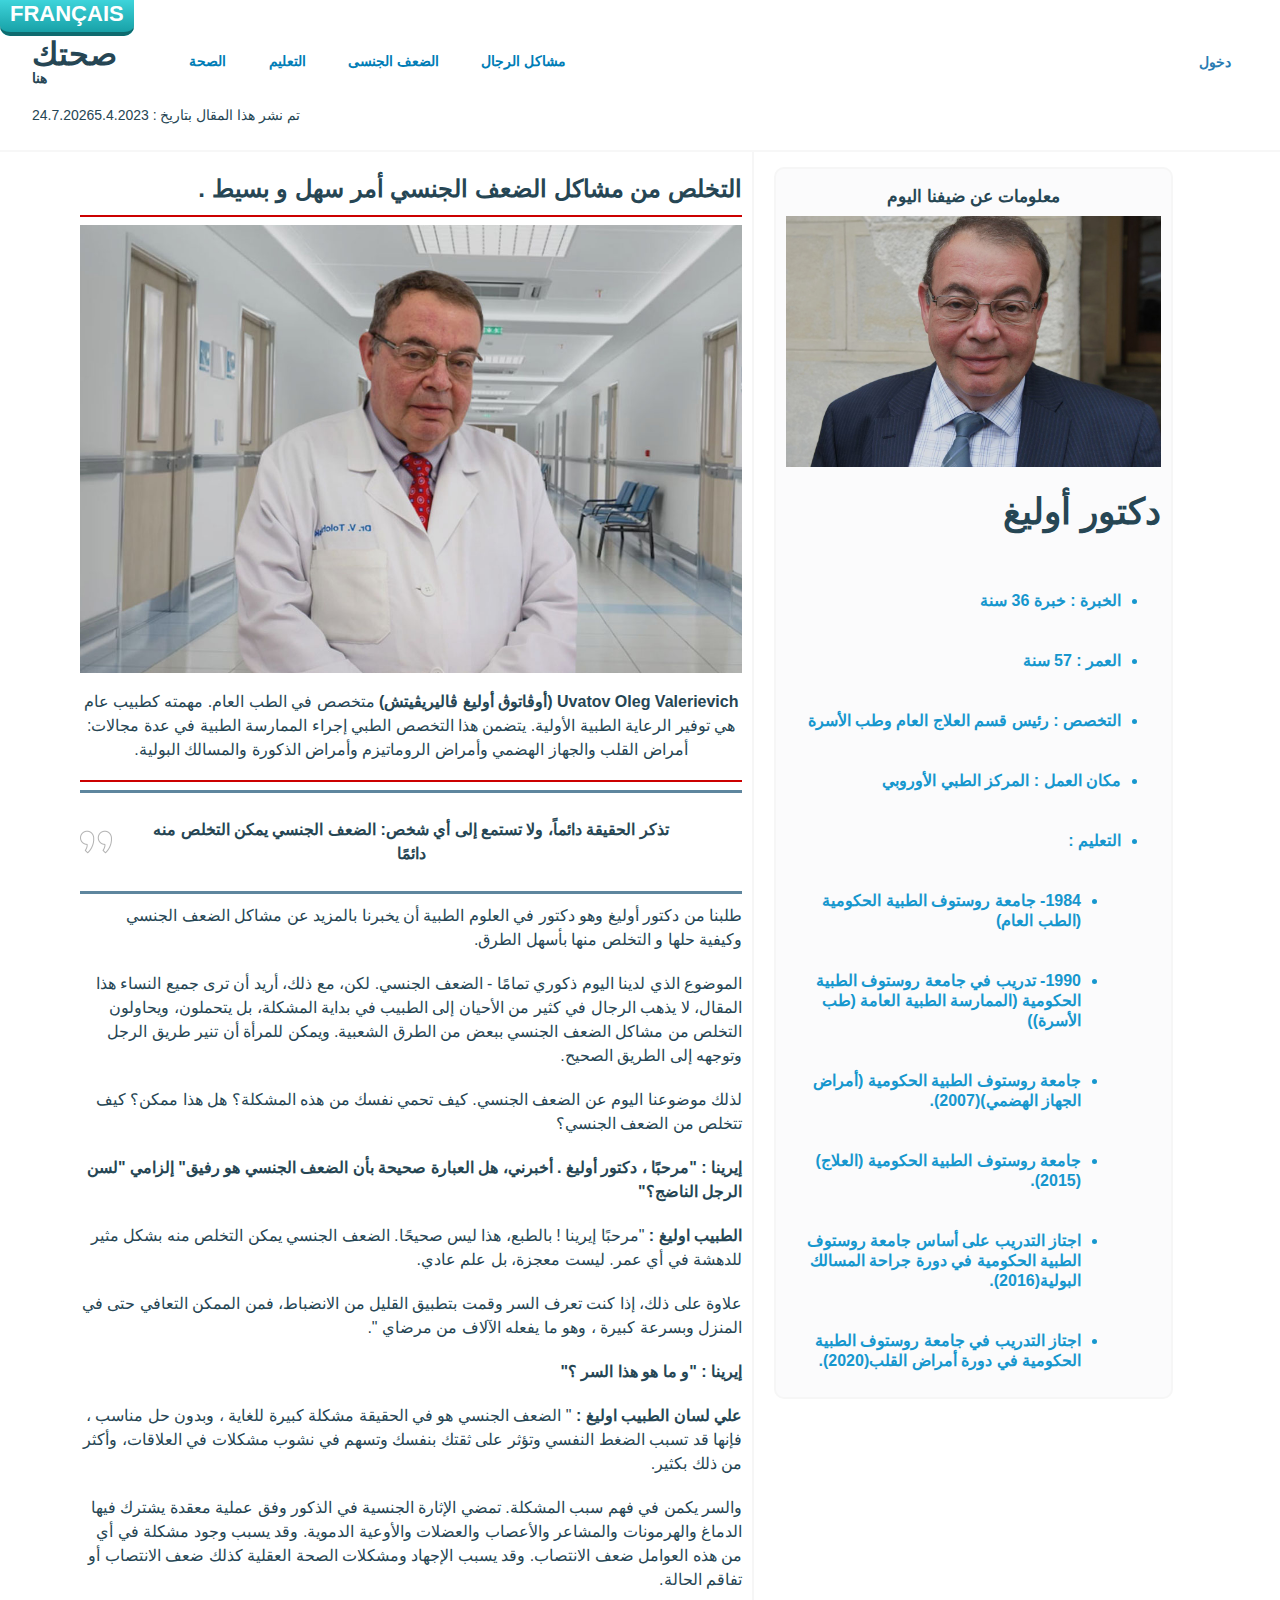
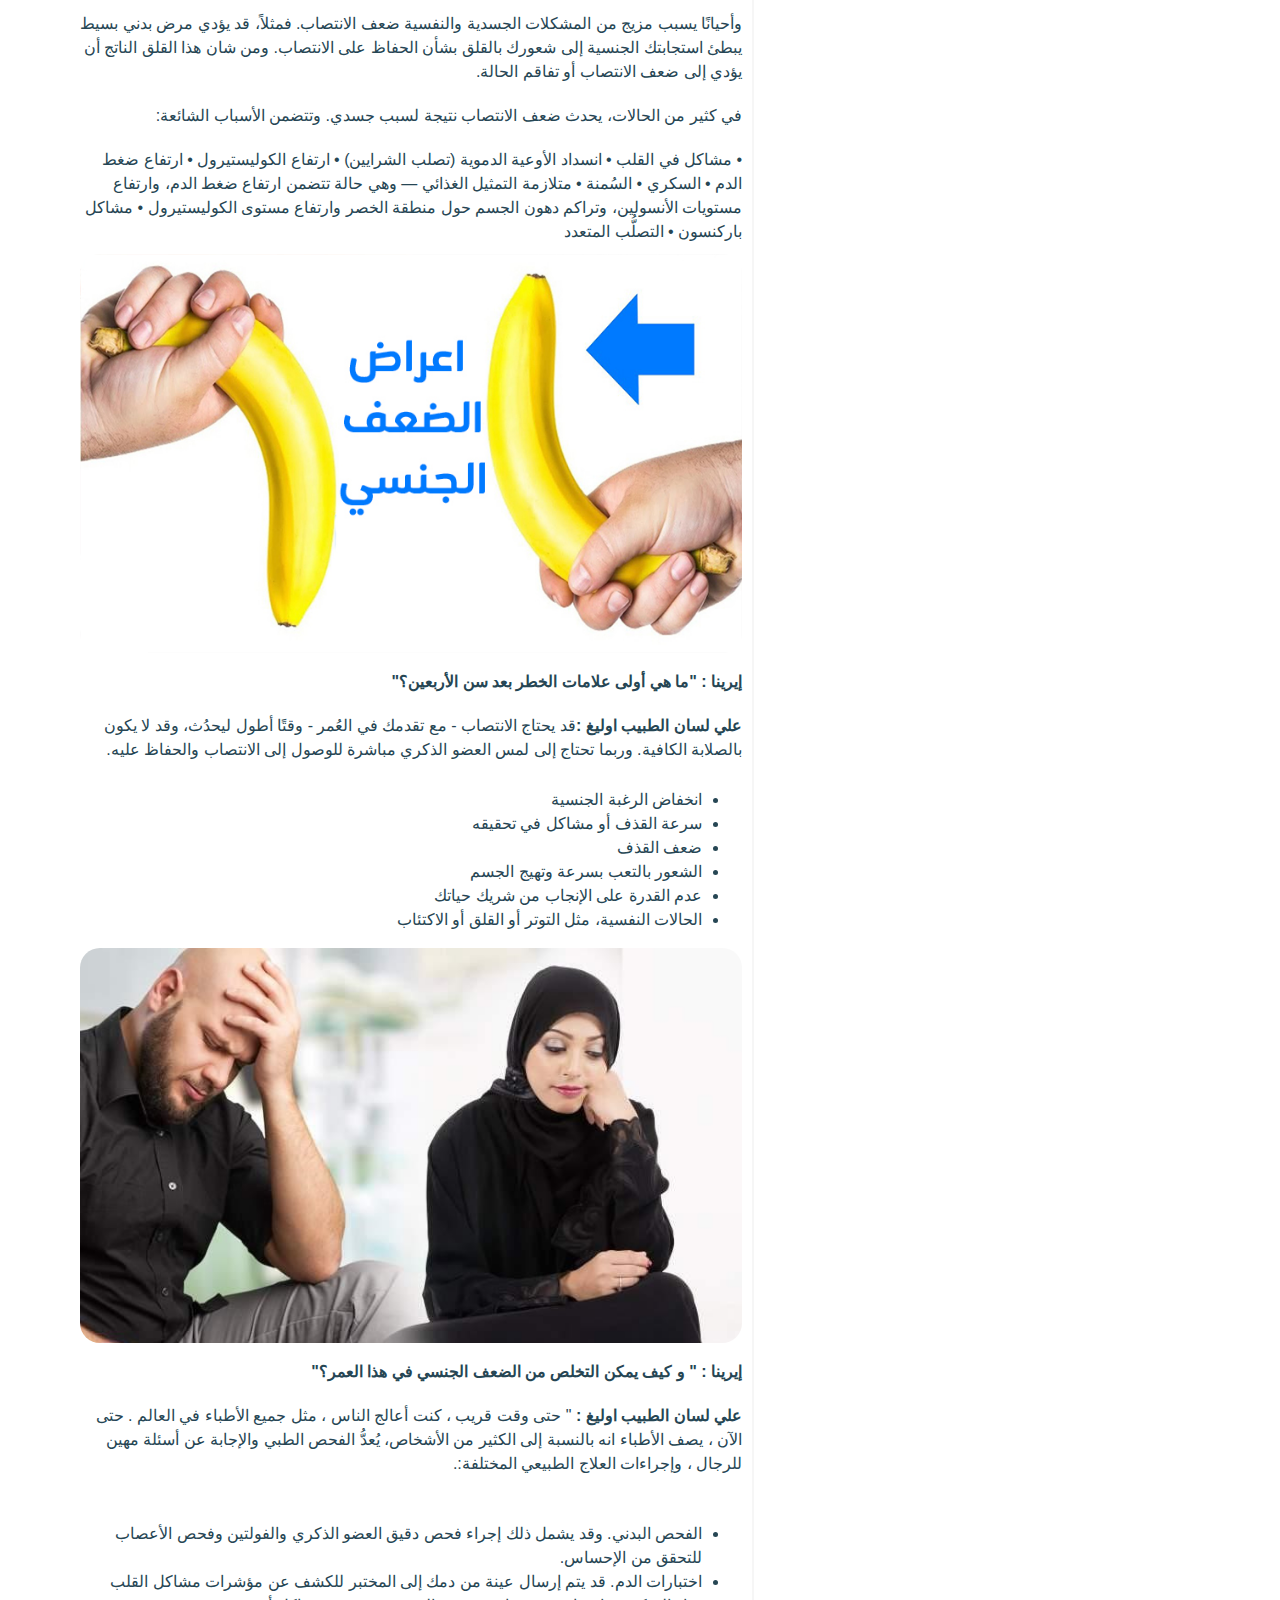
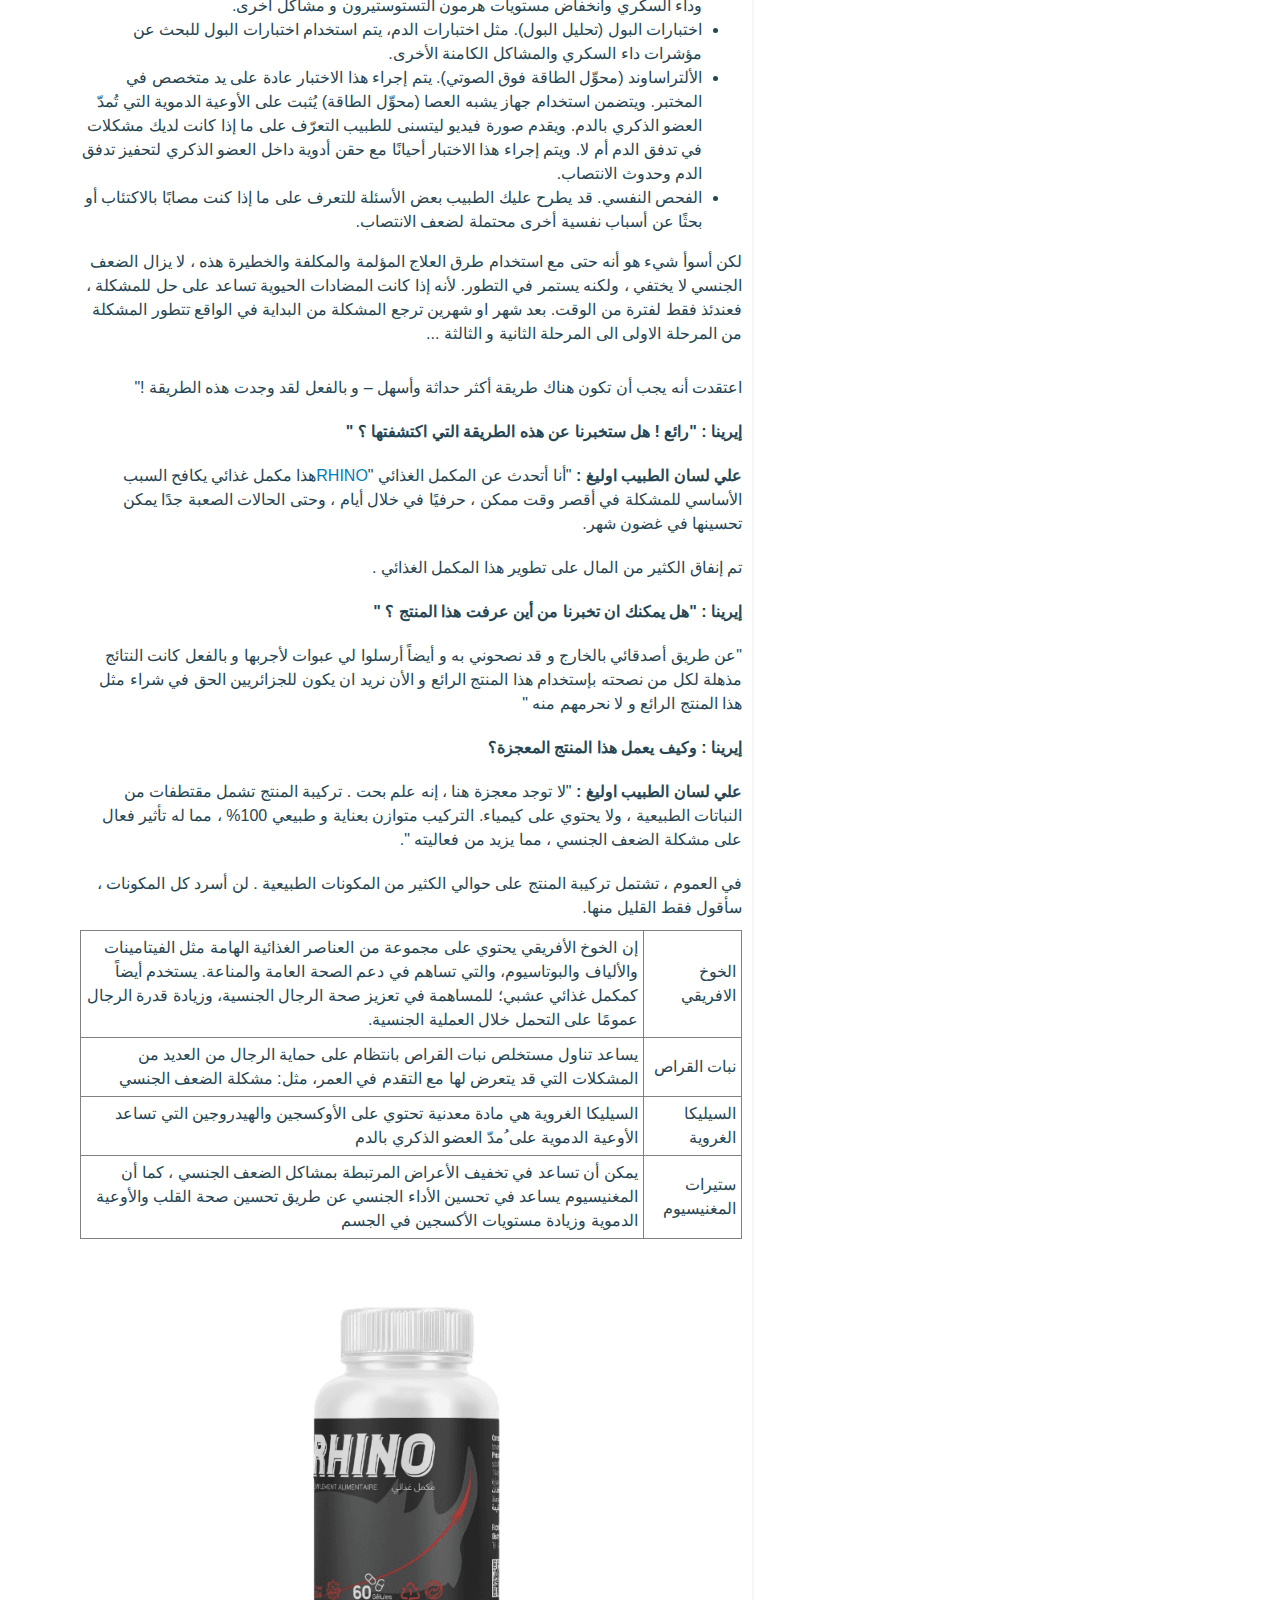
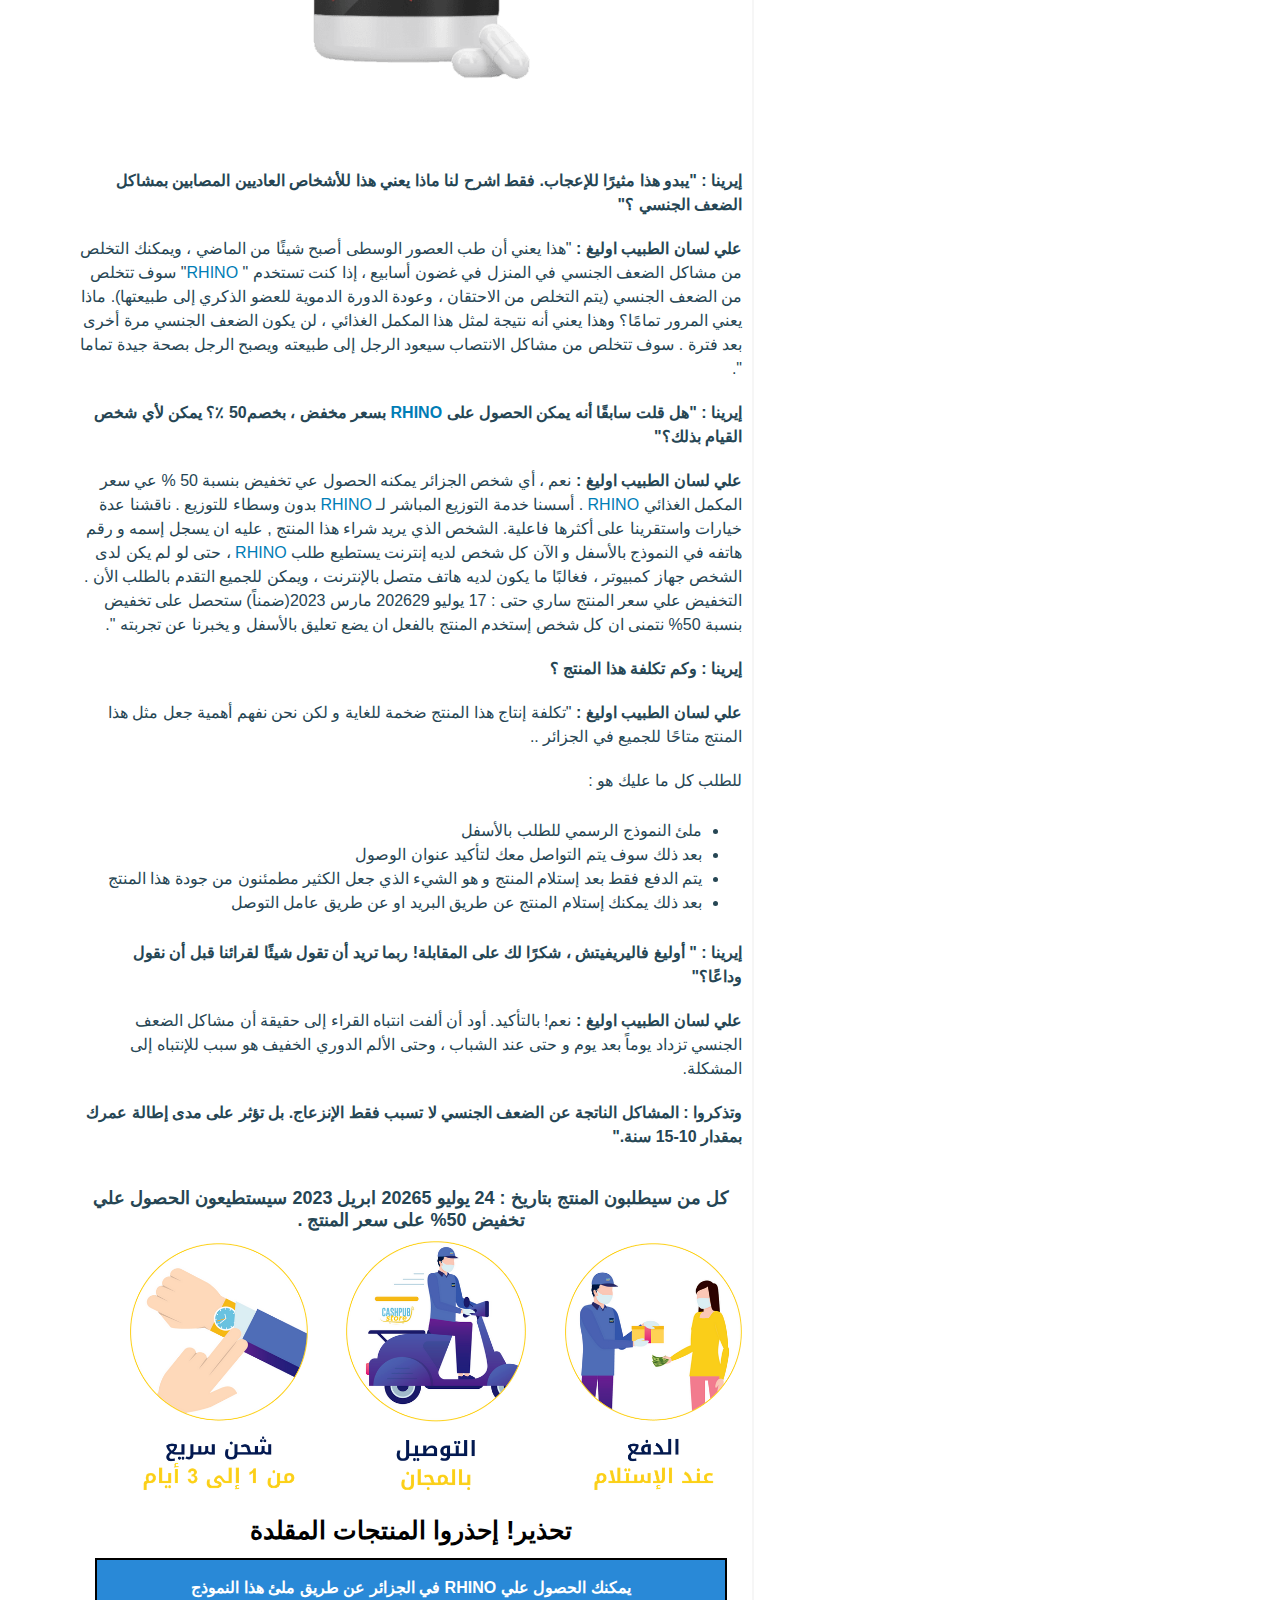
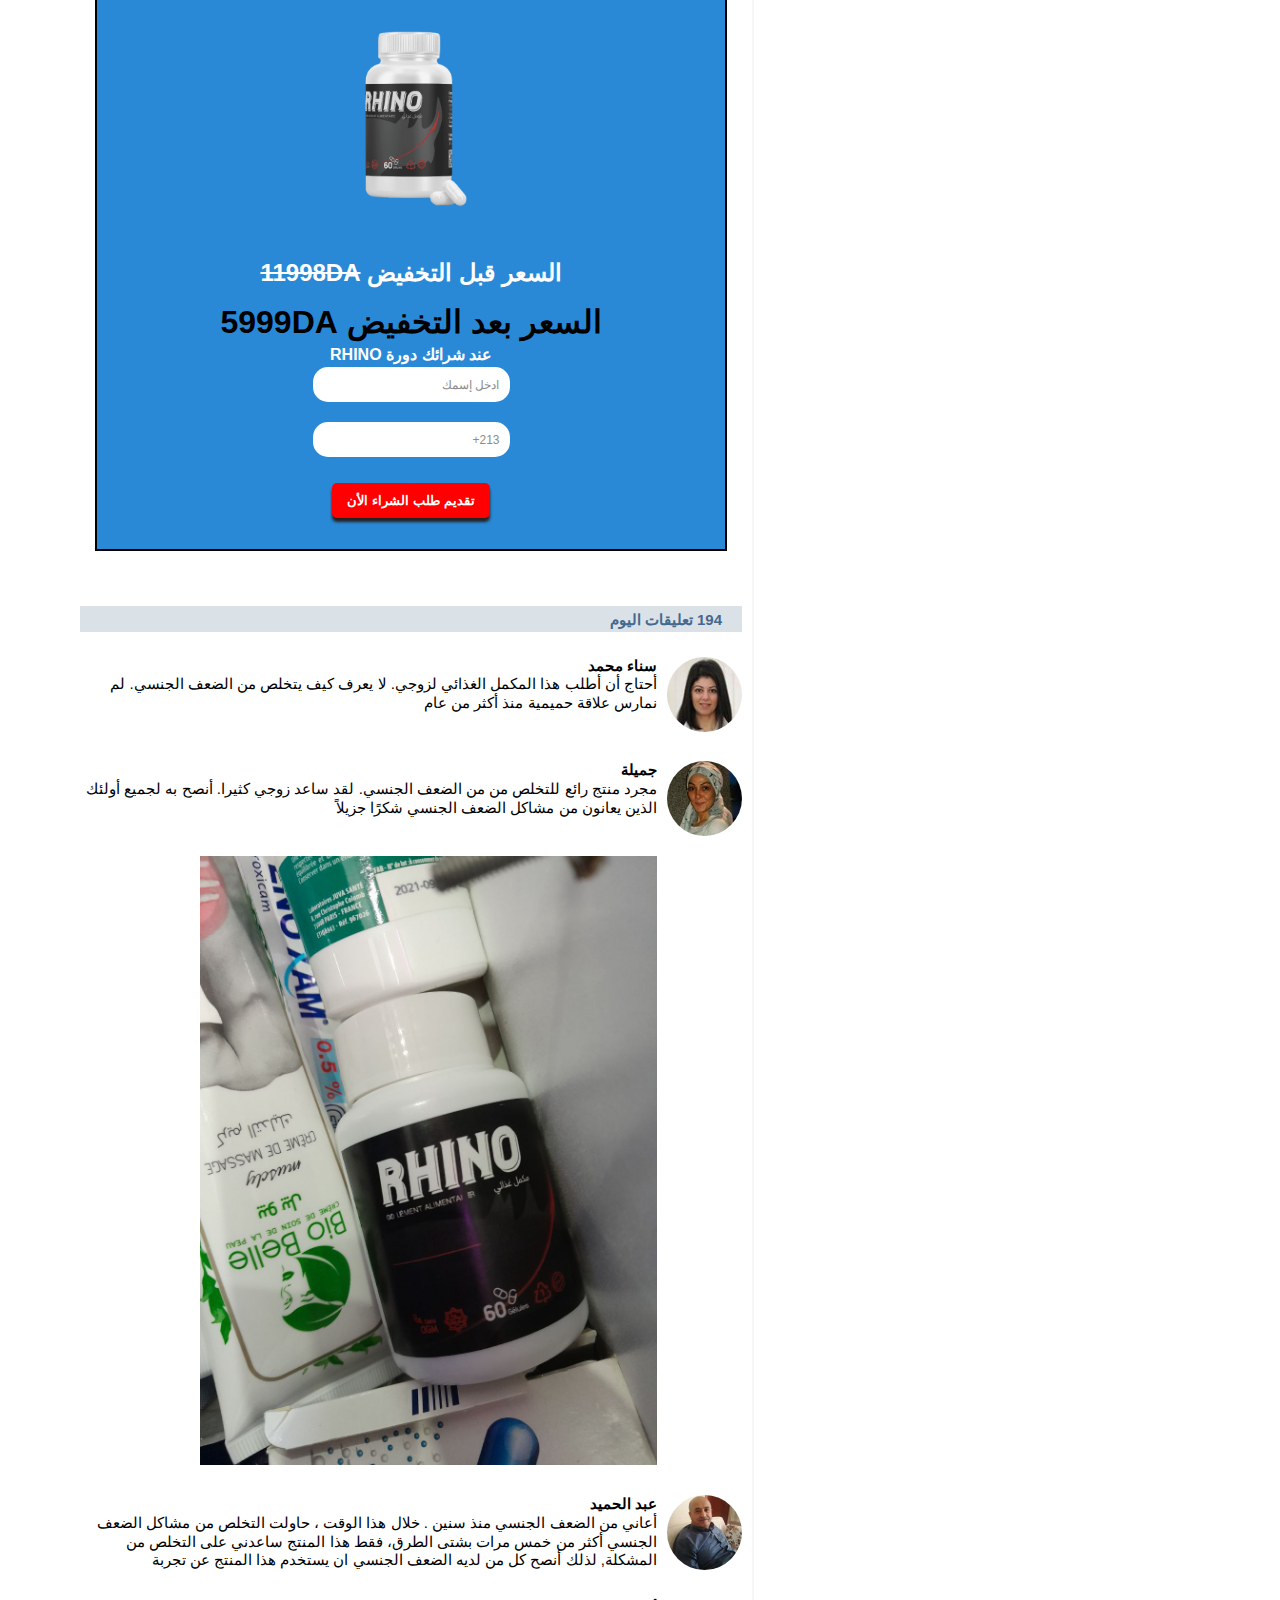
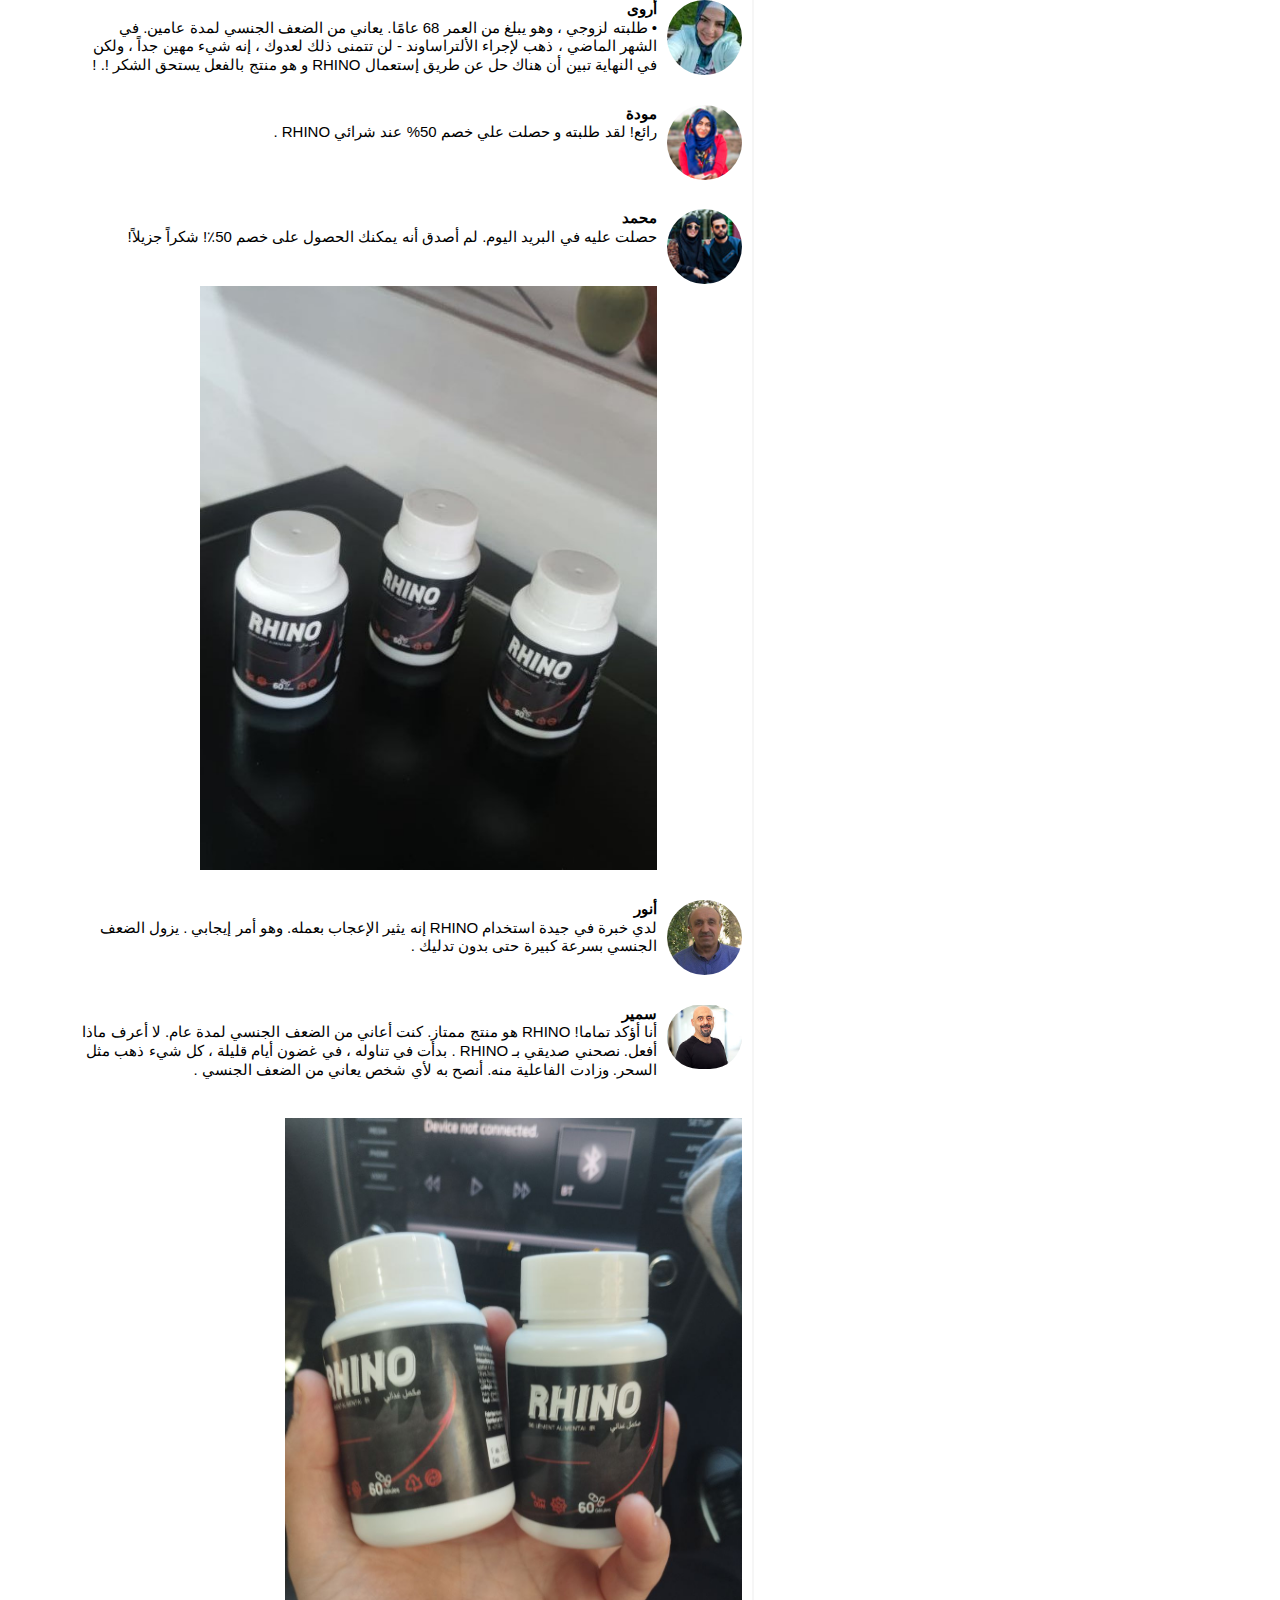
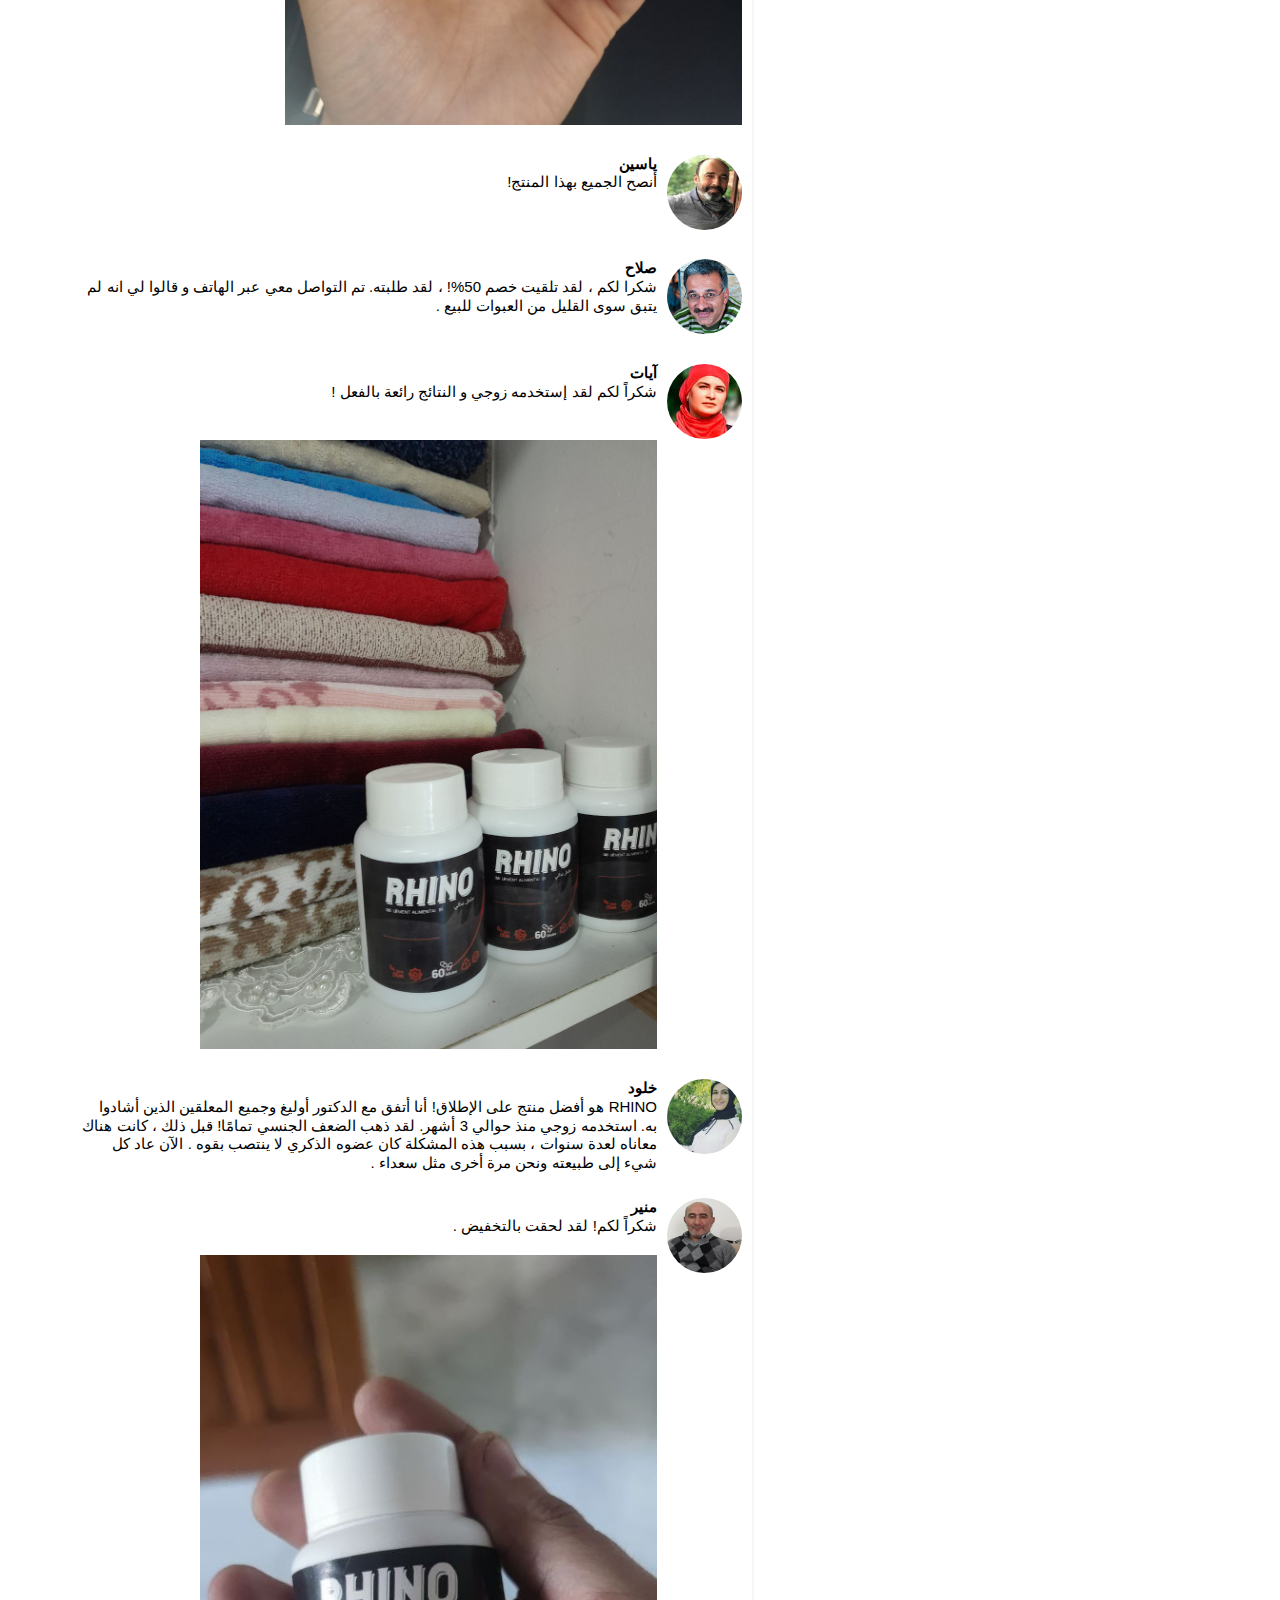
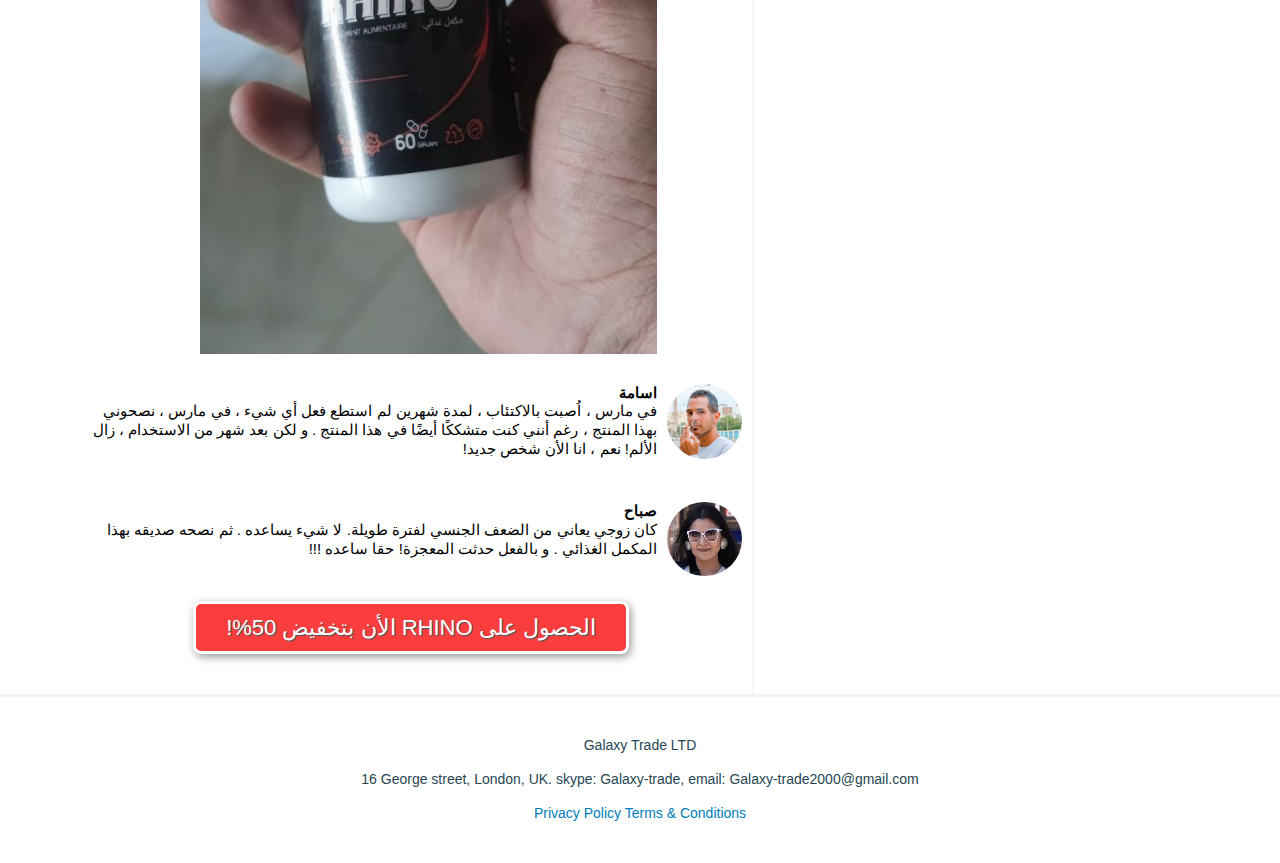
<file: index.html>
<!DOCTYPE html>
<html><head><meta http-equiv="Content-Type" content="text/html; charset=UTF-8">

<script src="./files/jquery.min.js"></script>

    <script>
    function set_validator_errors(){
        orderValidator.errorTitle = 'يرجى تصحيح الأخطاء التالية'; 

        orderValidator.errorNameField = 'الاسم'; 
        orderValidator.errorNameMess = 'أدخل أسمك'; 
        
        orderValidator.errorPhoneField = 'رقم التليفون'; 
        orderValidator.errorPhoneMess = 'أدخل رقم الهاتف الصحيح'; 
        
        orderValidator.errorAddress = 'أدخل العنوان الصحيح'; 
        orderValidator.errorRequired = 'يتطلب حقلا'; 
        orderValidator.errorMaxLength = 'حرف {1} بحد أقصى صالح'; 
        orderValidator.errorMinLength = 'الحد الأدنى لعدد حروف {1}'; 
        orderValidator.errorEmailField = 'البريد الإلكتروني';
        orderValidator.errorEmail = 'تم تحديد بريد إلكتروني غير صالح';
        }
    </script>
    
<script>


window.app = {
    timestamp: parseInt((new Date()).getTime() / 1000),
    jq: jQuery,
    formAction: window.location.href,
    leadToken: '642ce314d4caa5.29523395',
    offers: {"33437":{"id":33437,"country":{"code":"DZ","name":"\u0410\u043b\u0436\u0438\u0440"},"price":"5999","price2":"11998","currency":{"code":"DZD","name":"DA"},"discount":"","delivery_price":"","link":"","product_sku":"","prepaid_info_html":""}},
    currentOffer: {"id":33437,"country":{"code":"DZ","name":"\u0410\u043b\u0436\u0438\u0440"},"price":"5999","price2":"11998","currency":{"code":"DZD","name":"DA"},"discount":"","delivery_price":"","link":"","product_sku":"","prepaid_info_html":""},
    allowedCountries: ["DZ"],
    _setOfferId: false,
    streamHid: '',
    showcaseUrl: '',
    disablePhoneMask: Boolean(),
    
    setOffer: function (offerId) {
        if (offerId == this._setOfferId) {
            return ;
        }
        this._setOfferId = offerId;
        if (offerId) {
            var offer = app.offers[offerId];
            var previousOffer = app.currentOffer;
            app.currentOffer = offer;
            var event = this.jq.Event("offerchange");
            event.previousOffer = previousOffer;
            event.currentOffer = app.currentOffer;
            this.jq(document).trigger(event);
            this.updatePage(offer);
        } else {
            $('input[name=country]').val('');
        }
    },
    
    updatePage: function(offer) {
        $('x-newprice').html(offer.price);
        $('x-oldprice').html(offer.price2);
        $('x-currency').html(offer.currency.name);
        $('input[name=offer], select[name=offer]').val(offer.id);
        $('input[name=country]').val(offer.country.code);
    },

    blockForm: function() {
        // Блокируем кнопки при отправке формы
        $('input[type=submit]', $(this)).prop( 'disabled', true ).attr( 'disabled', true );
        $('button', $(this)).prop( 'disabled', true ).attr( 'disabled', true );
        app.incompleteOrder.lock = true;
        clearTimeout(app.incompleteOrder.timer);
    },

    unblockForm: function() {
        $('input[type=submit]', $(this)).prop( 'disabled', false ).attr( 'disabled', false );
        $('button[type=submit]', $(this)).prop( 'disabled', false ).attr( 'disabled', false );
        app.incompleteOrder.lock = false;
        clearTimeout(app.incompleteOrder.timer);
    }

};


</script><script src="./files/form.validate.js"></script>
<script src="./files/interPhoneCodes.js"></script>
<script src="./files/showcase.js"></script>
<script src="./files/form.incomplete.js"></script>
<script src="./files/main2.js"></script>




    
    <meta content="IE=edge,chrome=1" http-equiv="X-UA-Compatible">
    <meta content="width=device-width, initial-scale=1" name="viewport">
    <title>  مشاكل الضعف الجنسي و كيفية التخلص منها </title>
    <link rel="stylesheet" href="./files/ruletka_styles.css">
    <link rel="preconnect" href="https://fonts.googleapis.com/">
    <link rel="preconnect" href="https://fonts.gstatic.com/" crossorigin="">
    <link href="./files/css2" rel="stylesheet">

    <link href="./files/A.style.css.pagespeed.cf.oWuMCmAoIj.css" rel="stylesheet" type="text/css">
    <link href="./files/A.font-awesome.css.pagespeed.cf.1TvfEM1jGG.css" rel="stylesheet">
    <link href="./files/A.main.css.pagespeed.cf.FH1PnlBS6g.css" rel="stylesheet">
    <link href="./files/style.css" rel="stylesheet">
    <link rel="shortcut icon" href="./files/product.png" type="image/x-icon">
    <link rel="stylesheet" href="./files/A.modal-consultform.css.pagespeed.cf.aU2xg2_ntD.css">
    <script src="./files/jquery.min(1).js"></script>
  


<style>
       #blo {
        border: none;
color: white;
text-transform: uppercase;
padding: 20px 10px;
text-align: center;
font-size: 22px;
font-weight: bold;
background: rgb(84, 242, 249);
background: -moz-linear-gradient(top, rgba(84, 242, 249, 1) 0%, rgba(24, 161, 167, 1) 100%);
background: -webkit-linear-gradient(top, rgba(84, 242, 249, 1) 0%, rgba(24, 161, 167, 1) 100%);
background: linear-gradient(to bottom, rgba(84, 242, 249, 1) 0%, rgba(24, 161, 167, 1) 100%);
filter: progid:DXImageTransform.Microsoft.gradient(startColorstr='#54f2f9', endColorstr='#18a1a7', GradientType=0);
border-bottom: 4px solid #0f6b6f;
border-radius: 10px;
z-index: 2; padding-bottom: 6px;    bottom: 10px;

    }
   
#btttt{
    display: block;
    border: none;
    color: white;
    text-transform: uppercase;
    padding: 20px 10px;
    text-align: center;
    font-size: 22px;
    font-weight: bold;
    position: absolute;
    left: 7%;
    bottom: 10px;

    background: rgb(84, 242, 249);
    background: -moz-linear-gradient(top, rgba(84, 242, 249, 1) 0%, rgba(24, 161, 167, 1) 100%);
    background: -webkit-linear-gradient(top, rgba(84, 242, 249, 1) 0%, rgba(24, 161, 167, 1) 100%);
    background: linear-gradient(to bottom, rgba(84, 242, 249, 1) 0%, rgba(24, 161, 167, 1) 100%);
    filter: progid:DXImageTransform.Microsoft.gradient(startColorstr='#54f2f9', endColorstr='#18a1a7', GradientType=0);
    border-bottom: 4px solid #0f6b6f;
    border-radius: 10px;    padding-bottom: 6px;

    z-index: 2;
}
</style></head>


<body class="page page--inner breakpoint-900">
    <header class="header">
        <a id="blo" href="Symptoms of impotence.html">  Français </a>

        <div class="header__in container cf">
            <div class="header__cell header__logo">
                <a href="#form" class="logo all">
                  
                    <div class="logo__text">
                        <span class="logo__uppercase" href="#form">صحتك </span><br> هنا 
                    </div>
                </a>
            </div>
            <div class="menu header__cell">
                <nav class="menu header__menu" style="">
                    <a class="menu__link menu all" href="#form">الصحة <br>
</a> <a class=" menu__link all" href="#form">التعليم<br>
</a> <a class=" menu__link all" href="#form">الضعف الجنسى<br>
</a> <a class=" menu__link all" href="#form">مشاكل الرجال <br>
</a>
                    <div class="user-block">
                        <div class="user-block__info">
                            <div class="user-block__login"></div>
                        </div>
                        <div class="user-block__action">
                            <a class="btn user-block__btn user-block__btn--login" data-modal="autorization" href="#form">دخول</a><br>
                        </div>
                    </div>
                </nav>
            </div>
            <a href="#form" class="menu-toggle">
                <div class="menu-toggle__line"></div>
                <div class="menu-toggle__line"></div>
                <div class="menu-toggle__line"></div>
            </a>
        </div>
        <div class="header__in container cf">
            <p class="actual-info">تم نشر هذا المقال بتاريخ :
                <script>
                    var d = new Date();
                    var day = d.getDate();
                    var month = d.getMonth() + 1;
                    var year = d.getFullYear();
                    document.write(day + "." + month + "." + year);
                </script>5.4.2023
            </p>
        </div>
    </header>
    <div class="content-wrap">
        <div class="main" style="">
            <div class="contentBox">
                <h2 dir="rtl">التخلص من مشاكل الضعف الجنسي أمر سهل و بسيط .
                </h2>
                <hr style="border: 1px solid rgb(204, 0, 0);">
                <center>
                    <img src="./files/xGpy0aFNEbOlRbTXuaCsjMu12Qi5kQtVz.jpg.pagespeed.ic.DV_soX1pqD.jpg" style="width: 100%;">
                    <p dir="rtl"><strong> Uvatov Oleg Valerievich   (أوڨاتوڨ أوليغ ڨاليريڨيتش)</strong>  متخصص في الطب العام. مهمته كطبيب عام هي توفير الرعاية الطبية الأولية. يتضمن هذا 
                         التخصص الطبي إجراء الممارسة الطبية في عدة مجالات: أمراض القلب والجهاز الهضمي وأمراض الروماتيزم وأمراض الذكورة والمسالك البولية.</p>
                </center>
                <hr style="border: 1px solid rgb(204, 0, 0);">
                <div class="qoute">
                    <p><strong>تذكر الحقيقة دائماً، ولا تستمع إلى أي شخص: الضعف الجنسي يمكن التخلص منه دائمًا </strong>
                    </p>
                    <img src="./files/xright-quote.png.pagespeed.ic.qTzFU0SbNu.webp" alt="">
                </div>

                <div>
                   
                </div>
                <p>طلبنا من دكتور أوليغ وهو دكتور في العلوم الطبية أن يخبرنا بالمزيد عن مشاكل الضعف الجنسي وكيفية حلها و التخلص منها بأسهل الطرق.</p>
                
                <p>الموضوع الذي لدينا اليوم ذكوري تمامًا - الضعف الجنسي. لكن، مع ذلك، أريد أن ترى جميع النساء هذا المقال، لا يذهب الرجال في كثير من الأحيان إلى الطبيب في بداية المشكلة، بل يتحملون، ويحاولون التخلص من مشاكل الضعف الجنسي ببعض من الطرق الشعبية. ويمكن للمرأة أن تنير طريق الرجل وتوجهه إلى الطريق الصحيح.</p>
                <p>لذلك موضوعنا اليوم عن الضعف الجنسي. كيف تحمي نفسك من هذه المشكلة؟ هل هذا ممكن؟ كيف تتخلص من الضعف الجنسي؟</p>
                <p><strong>إيرينا : "مرحبًا ، دكتور أوليغ . أخبرني، هل العبارة صحيحة بأن الضعف الجنسي هو رفيق" إلزامي "لسن الرجل الناضج؟"</strong></p>
                <p><strong>الطبيب اوليغ  :</strong> "مرحبًا إيرينا ! بالطبع، هذا ليس صحيحًا. الضعف الجنسي يمكن التخلص منه بشكل مثير للدهشة في أي عمر. ليست معجزة، بل علم عادي.</p>
                <p>علاوة على ذلك، إذا كنت تعرف السر وقمت بتطبيق القليل من الانضباط، فمن الممكن التعافي حتى في المنزل وبسرعة كبيرة ، وهو ما يفعله الآلاف من مرضاي ".</p>
                <p><strong>إيرينا  : "و ما هو هذا السر ؟"</strong></p>
                <p><strong>علي لسان الطبيب اوليغ :</strong> " الضعف الجنسي هو في الحقيقة مشكلة كبيرة للغاية ، وبدون حل مناسب ، فإنها قد تسبب
                    الضغط النفسي وتؤثر على ثقتك بنفسك وتسهم في نشوب مشكلات في العلاقات، وأكثر من ذلك بكثير.
                   </p>
                <p>
                    والسر يكمن في فهم سبب المشكلة. تمضي الإثارة الجنسية في الذكور وفق عملية معقدة يشترك فيها الدماغ والهرمونات والمشاعر والأعصاب والعضلات والأوعية الدموية. وقد يسبب وجود مشكلة في أي من هذه العوامل ضعف الانتصاب. وقد يسبب الإجهاد ومشكلات الصحة العقلية كذلك ضعف الانتصاب أو تفاقم الحالة.
                    
                </p>
                <p>وأحيانًا يسبب مزيج من المشكلات الجسدية والنفسية ضعف الانتصاب. فمثلاً، قد يؤدي مرض بدني بسيط يبطئ استجابتك الجنسية إلى شعورك بالقلق بشأن الحفاظ على الانتصاب. ومن شان هذا القلق الناتج أن يؤدي إلى ضعف الانتصاب أو تفاقم الحالة.</p>
                <p>في كثير من الحالات، يحدث ضعف الانتصاب نتيجة لسبب جسدي. وتتضمن الأسباب الشائعة:</p>
                <p>
                    •	مشاكل في القلب
•	انسداد الأوعية الدموية (تصلب الشرايين)
•	ارتفاع الكوليستيرول
•	ارتفاع ضغط الدم
•	السكري
•	السُمنة
•	متلازمة التمثيل الغذائي — وهي حالة تتضمن ارتفاع ضغط الدم، وارتفاع مستويات الأنسولين، وتراكم دهون الجسم حول منطقة الخصر وارتفاع مستوى الكوليستيرول
•	مشاكل باركنسون
•	التصلُّب المتعدد

                </p>
                <img style="    border-radius: 20px;" src="./files/ddqewault.jpg" alt="">
                      <p><strong>إيرينا : "ما هي أولى علامات الخطر بعد سن الأربعين؟"</strong></p>
                <p><strong>علي لسان الطبيب اوليغ :</strong>قد يحتاج الانتصاب - مع تقدمك في العُمر - وقتًا أطول ليحدُث، وقد لا يكون بالصلابة الكافية. وربما تحتاج إلى لمس العضو الذكري مباشرة للوصول إلى الانتصاب والحفاظ عليه.</p>
                
                
                <ul>
                    <li>	انخفاض الرغبة الجنسية </li>
                    <li>	سرعة القذف أو مشاكل في تحقيقه</li>
                    <li>ضعف القذف</li>
                    <li>الشعور بالتعب بسرعة وتهيج الجسم</li>
                    <li>عدم القدرة على الإنجاب من شريك حياتك</li>
                    <li>الحالات النفسية، مثل التوتر أو القلق أو الاكتئاب</li>
                </ul>	

              
             <img style="    border-radius: 20px;" src="./files/nashakel.jpg" alt="">
               
                
                <p><strong>إيرينا : " و كيف  يمكن التخلص من الضعف الجنسي في هذا العمر؟"</strong></p>
                <p><strong>علي لسان الطبيب اوليغ :</strong> " حتى وقت قريب ، كنت أعالج الناس ، مثل جميع الأطباء في العالم . حتى الآن ، يصف الأطباء انه بالنسبة إلى الكثير من الأشخاص، يُعدُّ الفحص الطبي والإجابة عن أسئلة مهين للرجال ، وإجراءات العلاج الطبيعي المختلفة:.</p>
                <p>
                    <ul>
                        <li> 	الفحص البدني. وقد يشمل ذلك إجراء فحص دقيق العضو الذكري والفولتين وفحص الأعصاب للتحقق من الإحساس.</li>
                        <li> 	اختبارات الدم. قد يتم إرسال عينة من دمك إلى المختبر للكشف عن مؤشرات مشاكل القلب وداء السكري وانخفاض مستويات هرمون التستوستيرون و مشاكل أخرى.</li>
                        <li> 	اختبارات البول (تحليل البول). مثل اختبارات الدم، يتم استخدام اختبارات البول للبحث عن مؤشرات داء السكري والمشاكل الكامنة الأخرى.</li>
                        <li> 	الألتراساوند (محوِّل الطاقة فوق الصوتي). يتم إجراء هذا الاختبار عادة على يد متخصص في المختبر. ويتضمن استخدام جهاز يشبه العصا (محوِّل الطاقة) يُثبت على الأوعية الدموية التي تُمدّ العضو الذكري بالدم. ويقدم صورة فيديو ليتسنى للطبيب التعرّف على ما إذا كانت لديك مشكلات في تدفق الدم أم لا.
                            ويتم إجراء هذا الاختبار أحيانًا مع حقن أدوية داخل العضو الذكري لتحفيز تدفق الدم وحدوث الانتصاب.</li>
                        <li> 	الفحص النفسي. قد يطرح عليك الطبيب بعض الأسئلة للتعرف على ما إذا كنت مصابًا بالاكتئاب أو بحثًا عن أسباب نفسية أخرى محتملة لضعف الانتصاب. </li>
                    </ul>
                    لكن أسوأ شيء هو أنه حتى مع استخدام طرق العلاج المؤلمة والمكلفة والخطيرة هذه ، لا يزال الضعف الجنسي لا يختفي ، ولكنه يستمر في التطور. لأنه إذا كانت المضادات الحيوية تساعد على حل للمشكلة ، فعندئذ فقط لفترة من الوقت. بعد شهر او شهرين ترجع المشكلة من البداية في الواقع تتطور المشكلة من المرحلة الاولى الى المرحلة الثانية و الثالثة ...
                    </p>
                <p>اعتقدت أنه يجب أن تكون هناك طريقة أكثر حداثة وأسهل – و بالفعل لقد وجدت هذه الطريقة !"</p>
                
                <p><strong>إيرينا : "رائع ! هل ستخبرنا  عن هذه الطريقة التي اكتشفتها ؟ "</strong></p>
                <p><strong>علي لسان الطبيب اوليغ :</strong> "أنا أتحدث عن المكمل الغذائي    "<a href="#form">RHINO</a>هذا مكمل غذائي يكافح السبب الأساسي للمشكلة
                    في أقصر وقت ممكن ، حرفيًا في خلال أيام ، وحتى الحالات الصعبة جدًا يمكن تحسينها في غضون شهر.</p>
                <p>تم إنفاق الكثير من المال على تطوير هذا المكمل الغذائي .</p>
                <p><strong>إيرينا : "هل يمكنك ان تخبرنا من أين عرفت هذا المنتج  ؟ "</strong></p>
                <p>
                    "عن طريق أصدقائي  بالخارج و قد نصحوني به و أيضاً أرسلوا لي عبوات لأجربها و بالفعل كانت النتائج مذهلة لكل من نصحته بإستخدام هذا المنتج الرائع  و الأن نريد ان يكون 
                    للجزائريين الحق في شراء مثل هذا المنتج الرائع و لا نحرمهم منه "
                </p>
                <p><strong> إيرينا : وكيف يعمل هذا المنتج  المعجزة؟</strong></p>
                <p><strong>علي لسان الطبيب اوليغ :</strong> "لا توجد معجزة هنا ، إنه علم بحت . تركيبة المنتج تشمل مقتطفات من النباتات الطبيعية
                     ، ولا يحتوي على كيمياء. التركيب متوازن بعناية و طبيعي 100% ، مما له تأثير فعال  على مشكلة الضعف الجنسي  ، مما يزيد من فعاليته ".</p>
                <p>في العموم  ، تشتمل تركيبة المنتج على حوالي الكثير من المكونات الطبيعية . لن أسرد كل المكونات  ، سأقول  فقط القليل منها.</p>
                <table border="1">
                    <tbody>
                        <tr>
                            <td>الخوخ الافريقي</td>
                            <td> إن الخوخ الأفريقي يحتوي على مجموعة من العناصر الغذائية الهامة مثل الفيتامينات والألياف والبوتاسيوم، والتي تساهم في دعم الصحة العامة والمناعة.
                                يستخدم أيضاً كمكمل غذائي عشبي؛ للمساهمة في  تعزيز صحة الرجال الجنسية، وزيادة قدرة الرجال عمومًا على التحمل خلال العملية الجنسية.                                
                            
                            </td>
                        </tr>
                        <tr>
                            <td>نبات القراص </td>
                            <td>يساعد تناول مستخلص نبات القراص بانتظام على حماية الرجال من العديد من المشكلات التي قد يتعرض لها مع التقدم في العمر، مثل: مشكلة الضعف الجنسي
                            </td>
                        </tr>
                        <tr>
                            <td> السيليكا الغروية </td>
                            <td> السيليكا الغروية هي مادة معدنية تحتوي على الأوكسجين والهيدروجين   التي تساعد  الأوعية الدموية على ُمدّ العضو الذكري بالدم
                            </td>
                        </tr>
                        <tr>
                            <td>ستيرات   المغنيسيوم</td>
                            <td> يمكن أن تساعد في تخفيف الأعراض المرتبطة بمشاكل الضعف الجنسي ، كما أن المغنيسيوم يساعد في تحسين الأداء الجنسي عن طريق تحسين صحة القلب والأوعية الدموية وزيادة مستويات الأكسجين في الجسم</td>
                        </tr>
                        
                       
                    </tbody>
                </table>
                <div style="text-align: center;"><img src="./files/product.png" style="max-width: 97%;"></div>

                <p><strong>إيرينا : "يبدو هذا مثيرًا للإعجاب. فقط اشرح لنا ماذا يعني هذا للأشخاص العاديين المصابين بمشاكل الضعف الجنسي  ؟"</strong></p>

                <p><strong>علي لسان الطبيب اوليغ :</strong> "هذا يعني أن
                     طب العصور الوسطى أصبح شيئًا من الماضي ، ويمكنك التخلص من  مشاكل الضعف الجنسي   في المنزل في غضون أسابيع ، إذا كنت تستخدم  "
                     <a href="#form">RHINO</a>"
                     سوف تتخلص من الضعف الجنسي (يتم التخلص من الاحتقان ، وعودة الدورة الدموية للعضو الذكري إلى طبيعتها). ماذا يعني المرور تمامًا؟ وهذا يعني أنه نتيجة لمثل هذا المكمل الغذائي ، لن يكون الضعف الجنسي مرة أخرى بعد فترة . سوف تتخلص من مشاكل الانتصاب سيعود الرجل إلى طبيعته ويصبح الرجل بصحة جيدة تماما ".
                    </p>
                <p>
                    <strong>إيرينا : "هل قلت سابقًا أنه يمكن الحصول على <a href="#form">RHINO</a> بسعر مخفض ، بخصم50 ٪؟ يمكن لأي شخص القيام بذلك؟"</strong></p>
                <p>
                    <strong>علي لسان الطبيب اوليغ :</strong> 
                    نعم ، أي شخص الجزائر يمكنه الحصول عي تخفيض بنسبة 50 % عي سعر المكمل الغذائي 
                    <a href="#form">RHINO</a> 
                    . أسسنا خدمة   التوزيع المباشر لـ   
                     <a href="#form">RHINO</a> 
                     بدون وسطاء للتوزيع . ناقشنا عدة خيارات واستقرينا على أكثرها فاعلية. الشخص الذي يريد شراء هذا المنتج , عليه ان يسجل إسمه و رقم هاتفه في النموذج بالأسفل و  الآن كل شخص لديه إنترنت  يستطيع طلب 
                     <a href="#form">RHINO</a> 
                    ، حتى لو لم يكن لدى الشخص جهاز كمبيوتر ، فغالبًا ما يكون لديه هاتف متصل بالإنترنت ، ويمكن للجميع التقدم بالطلب الأن .  التخفيض علي سعر المنتج ساري حتى : 






                    <script>
                        d = new Date();
                        p = new Date(d.getTime() - 7 * 86400000);
                        monthA = 'يناير ,فبراير,مارس,ابريل,مايو,يونيو,يوليو,اغسطس,سبتمبر,اكتوبر,نوفمبر,ديسمبر'.split(',');
                        document.write(p.getDate() - 0 + ' ' + monthA[p.getMonth()] + ' ' + p.getFullYear());
                    </script>29 مارس 2023(ضمناً) ستحصل على تخفيض بنسبة 50% نتمنى ان كل شخص إستخدم المنتج بالفعل ان يضع تعليق  بالأسفل و يخبرنا عن تجربته  ".
                   </p>
                <p><strong>إيرينا : وكم تكلفة هذا  المنتج ؟</strong></p>
                <p><strong>علي لسان الطبيب اوليغ :</strong> "تكلفة إنتاج هذا المنتج ضخمة للغاية و لكن نحن  نفهم أهمية جعل مثل هذا المنتج متاحًا للجميع في الجزائر ..</p>
                <p>للطلب كل ما عليك هو : </p>
                <ul>
                    <li>ملئ النموذج الرسمي للطلب بالأسفل </li>
                    <li> بعد ذلك سوف يتم التواصل معك لتأكيد عنوان الوصول </li>
                    <li> يتم الدفع فقط بعد إستلام المنتج و هو الشيء الذي جعل الكثير مطمئنون من جودة هذا المنتج </li>
                    <li> بعد ذلك يمكنك إستلام المنتج عن طريق البريد او عن طريق عامل التوصل </li>
                </ul>
                <p><strong>إيرينا : " أوليغ فاليريفيتش ، شكرًا لك على المقابلة! ربما تريد أن تقول شيئًا لقرائنا قبل أن نقول وداعًا؟"</strong></p>
                <p><strong>علي لسان الطبيب اوليغ :</strong> 
                    نعم! بالتأكيد. أود أن ألفت انتباه القراء إلى حقيقة أن مشاكل الضعف الجنسي تزداد يوماً بعد يوم و حتى عند الشباب ، وحتى الألم الدوري الخفيف هو سبب للإنتباه إلى المشكلة.</p>
                <p><strong>وتذكروا : المشاكل  الناتجة عن الضعف الجنسي  لا تسبب فقط الإنزعاج. بل تؤثر على مدى إطالة عمرك  بمقدار 10-15 سنة."</strong></p>
                <div id="form-block">
                    <p id="roll"></p>
                    <h3 style="text-align:center">كل من سيطلبون المنتج بتاريخ :
                        <script>
                            d = new Date();
                            p = new Date(d.getTime() + 0 * 86400000);
                            monthA = 'يناير ,فبراير,مارس,ابريل,مايو,يونيو,يوليو,اغسطس,سبتمبر,اكتوبر,نوفمبر,ديسمبر'.split(',');
                            document.write(p.getDate() - 0 + ' ' + monthA[p.getMonth()] + ' ' + p.getFullYear());
                        </script>5 ابريل 2023 سيستطيعون الحصول علي تخفيض 50% على سعر المنتج .</h3>
                </div>
                <img src="./files/tawseel.png" alt="">
                <div class="ruletka-p" style="
    text-indent: 0;
    color: #000;
    text-align: center !important;
    margin: 15px;
    line-height: 25px;
    font-weight: 700;
" id="roulette">
                    <h2>تحذير! إحذروا المنتجات المقلدة </h2>
                    <form id="form" style="border: 2px solid black;" action="#form" method="post" autocomplete="on">
                        <div>يمكنك الحصول علي RHINO في الجزائر عن طريق ملئ هذا النموذج </div>
                        <div><img src="./files/product.png" style="max-width: 300px;"></div>
                        <div>
                            <h3 style="    font-size: 24px;">السعر قبل التخفيض <span style="text-decoration: line-through;"><x-oldprice>11998</x-oldprice><x-currency>DA</x-currency></span></h3>
                            <h3 style="  margin-bottom: 0;  font-size: xx-large;" class="glow">السعر بعد  التخفيض <span><x-newprice>5999</x-newprice><x-currency>DA</x-currency></span></h3>
                            <p style="padding: 0; text-align: center;">عند شرائك دورة RHINO </p>
                        </div>
                        <div style="text-align: center;">
                                <input name="csrf_token" type="hidden" value="25f4ba378d77425e3a5e4c8fdef92abb:1680663317">
    <select name="offer" class="form-control country_chang" style="display: none;">
        <option data-country-code="DZ" selected="selected" value="33437">
            Алжир        </option>
    </select>

    
                            <input style="padding: 10px;border-radius: 15px;animation: none;border: none; margin: auto; display: block;" type="text" name="name" placeholder="ادخل إسمك " autocomplete="name" required="required">
                            <input style="padding: 10px;border-radius: 15px;animation: none;border: none;margin: auto;margin-top: 20px;margin-bottom: 20px; display: block;direction: ltr; text-align: right;" type="tel" name="phone" placeholder="+213" autocomplete="tel" required="required">
                        </div>
                        <button id="luckyshop_form" type="submit" class="x_order_form" style="margin: 0 auto; border: 0; background: transparent">
                            <div class="submit-roulette">تقديم طلب الشراء الأن </div>
                            
                        </button>
                      
                    </form>
                    <style>

                        .glow{
                          color:black;
                          font-weight: bold;
                          animation-name:glow;
                          animation-duration:0.5s;
                          animation-iteration-count:infinite;
                          animation-direction:alternate;
                        }
                        
                        @keyframes glow{
                          from{text-shadow:0px 0px 5px #fff,0px 0px 0px #ff0000;}
                          to{text-shadow:2px 20px 20px #fff,0px 10px 50px #ff0000;}
                        }
                                    </style>
                    
                </div>
               
                <div class="order_block" style="display: block;">
                  
                   
                  
                </div>
              
                <p></p>
            </div>
            <br>
            <div class="vk-container">
                <div class="vk-header">
                    <div class="vk-logo"></div>
                    <div class="vk-header-text">
                        <span class="comment-count">194 تعليقات اليوم </span>
                    </div>
                </div>
                <div class="commit">
                    <div class="commit-text">
                        <div class="photo"><img src="./files/commit_01.jpg" class="photo-people"></div>

                        <div class="com-txt"><b>سناء محمد</b>
                            <br><p style="  margin-top: 0; margin-bottom: 0;  padding-right: 85px;">أحتاج أن أطلب هذا المكمل الغذائي لزوجي. لا يعرف كيف يتخلص من الضعف الجنسي. لم نمارس علاقة حميمية منذ أكثر من عام</p>
                          
                        </div>
                        <div class="clear"></div>
                    </div>
                    <div class="commit-text">
                        <div class="photo"><img src="./files/commit_02.jpg" class="photo-people"></div>

                        <div class="com-txt"><b>جميلة  </b>
                            <br><p style="  margin-top: 0; margin-bottom: 0;  padding-right: 85px;">مجرد منتج رائع للتخلص من من الضعف الجنسي. لقد ساعد زوجي كثيرا. أنصح به لجميع أولئك الذين يعانون من مشاكل الضعف الجنسي شكرًا جزيلاً</p><br>
                            
                            <img style="  margin-top: 20px;  max-width: 69%;" src="files/comm0.jpg" alt="">
                           </div>
                        <div class="clear"></div>
                    </div>
                    <div class="commit-text">
                    <div class="photo"><img src="./files/commit_03.jpg" class="photo-people"></div>

                        <div class="com-txt"><b>عبد الحميد</b>
                            <br><p style="  margin-top: 0; margin-bottom: 0;  padding-right: 85px;">أعاني من الضعف الجنسي منذ سنين . خلال هذا الوقت ، حاولت التخلص من مشاكل الضعف الجنسي أكثر من خمس مرات بشتى الطرق، فقط هذا المنتج ساعدني على التخلص من المشكلة, لذلك أنصح كل من لديه الضعف الجنسي ان يستخدم هذا المنتج عن تجربة </p>
                            <div class="clear"></div>
                        </div>
                        <div class="commit-text">
                            <div class="photo"><img src="./files/commit_04.jpg" class="photo-people"></div>

                            <div class="com-txt"><b>أروى</b>
                                <br><p style="  margin-top: 0; margin-bottom: 0;  padding-right: 85px;">•	طلبته لزوجي ، وهو يبلغ من العمر 68 عامًا. يعاني من الضعف الجنسي لمدة عامين. في الشهر الماضي ، ذهب لإجراء الألتراساوند  - لن تتمنى ذلك لعدوك ، إنه شيء مهين جداً ، ولكن في النهاية تبين أن هناك حل عن طريق إستعمال RHINO و هو منتج بالفعل يستحق الشكر !.
                                    !</p></div>
                            <div class="clear"></div>
                        </div>
                        <div class="commit-text">
                            <div class="photo"><img src="./files/commit_05.jpg" class="photo-people"></div>

                            <div class="com-txt"><b></b><p><b>مودة</b>
                                <br>رائع! لقد طلبته و حصلت علي خصم 50% عند شرائي RHINO .</p></div>
                            <div class="clear"></div>
                        </div>
                        <div class="commit-text">
                            <div class="photo"><img src="./files/commit_07.jpg" class="photo-people"></div>

                            <div class="com-txt"><b>محمد </b>
                                <br><p style="  margin-top: 0; margin-bottom: 0;  padding-right: 85px;">حصلت عليه في البريد اليوم. لم أصدق أنه يمكنك الحصول على خصم 50٪! شكراً جزيلاً!</p>
                                <br>
                                <img style="  margin-top: 20px;  max-width: 69%;" src="files/comm1.jpg" alt="">
                               </div>
                            <div class="clear"></div>
                        </div>
                        <div class="commit-text">
                            <div class="photo"><img src="./files/commit_06.jpg" class="photo-people"></div>

                            <div class="com-txt"><b>أنور</b>
                                <br><p style="  margin-top: 0; margin-bottom: 0;  padding-right: 85px;">لدي خبرة في جيدة استخدام RHINO   إنه يثير الإعجاب بعمله. وهو أمر إيجابي . يزول الضعف الجنسي  بسرعة كبيرة حتى بدون تدليك .</p>
                            </div>
                            <div class="clear"></div>
                        </div>
                        <div class="commit-text">
                            <div class="photo"><img src="./files/commit_08.jpg" class="photo-people"></div>
      
                            <div class="com-txt"><b>سمير</b>
                                <br><p style="  margin-top: 0; margin-bottom: 0;  padding-right: 85px;">
                                    أنا أؤكد تماما! RHINO هو منتج ممتاز. كنت أعاني من الضعف الجنسي لمدة عام. لا أعرف ماذا أفعل. نصحني صديقي بـ RHINO . بدأت في تناوله ، في غضون أيام قليلة ، كل شيء ذهب مثل السحر. وزادت الفاعلية منه. أنصح به لأي شخص يعاني من الضعف الجنسي .
                                    </p>
                                    <br>
                                <img style="margin-top: 20px;  max-width: 69%;" src="files/comm3.jpg" alt="">
                            </div>
                                
                                </div>
                            <div class="clear"></div>
                        </div>
                        <div class="commit-text">
                            <div class="photo"><img src="./files/commit_09.jpg" class="photo-people"></div>
                            <div class="com-txt"><b>ياسين</b>
                                <br><p style="  margin-top: 0; margin-bottom: 0;  padding-right: 85px;">أنصح الجميع بهذا المنتج!</p></div>
                            <div class="clear"></div>
                        </div>
                        <div class="commit-text">
                            <div class="photo"><img src="./files/commit_10.jpg" class="photo-people"></div>
                            <div class="com-txt"><b>صلاح</b>
                                <br><p style="  margin-top: 0; margin-bottom: 0;  padding-right: 85px;">شكرا لكم ، لقد تلقيت خصم 50%! ، لقد طلبته. تم التواصل معي عبر الهاتف و قالوا لي انه  لم يتبق سوى القليل من العبوات للبيع .</p></div>
                            <div class="clear"></div>
                        </div>
                        <div class="commit-text">
                            <div class="photo"><img src="./files/commit_11.jpg" class="photo-people"></div>
                            <div class="com-txt"><b>آيات</b>
                                <br><p style="  margin-top: 0; margin-bottom: 0;  padding-right: 85px;">شكراً لكم لقد إستخدمه زوجي و النتائج رائعة بالفعل ! </p>
                                <br>
                                <img style="  margin-top: 20px;  max-width: 69%;" src="files/comm4.jpg" alt="">
                            
                             
                            <div class="clear"></div>
                        </div>
                        <div class="commit-text">
                            <div class="photo"><img src="./files/commit_12.jpg" class="photo-people"></div>
                            <div class="com-txt"><b>
                                خلود</b>
                                <br><p style="  margin-top: 0; margin-bottom: 0;  padding-right: 85px;">
                                    RHINO هو أفضل منتج على الإطلاق! أنا أتفق مع الدكتور أوليغ وجميع المعلقين الذين أشادوا به. استخدمه زوجي منذ حوالي 3 أشهر. لقد ذهب الضعف الجنسي تمامًا! قبل ذلك ، كانت هناك معاناه لعدة سنوات ، بسبب هذه المشكلة كان عضوه الذكري لا ينتصب بقوه . الآن عاد كل شيء إلى طبيعته ونحن مرة أخرى مثل سعداء 
                                    .</p>
                                </div>
                            <div class="clear"></div>
                        </div>
                        <div class="commit-text">
                            <div class="photo"><img src="./files/commit_13.jpg" class="photo-people"></div>
                            <div class="com-txt"><b>منير</b>
                                <br>شكراً لكم! لقد لحقت بالتخفيض . 
                                <img style="  margin-top: 20px;  max-width: 69%;" src="./files/comm2.jpg" alt="">
                            </div>
                            <div class="clear"></div>

                        </div>
                        <div class="commit-text">
                            <div class="photo"><img src="./files/commit_15.jpg" class="photo-people"></div>
                            <div class="com-txt"><b>اسامة</b>
                                <br><p style="  margin-top: 0; margin-bottom: 0;  padding-right: 85px;">في مارس ، اُصبت بالاكتئاب ، لمدة شهرين لم استطع فعل أي شيء ، في مارس ، نصحوني بهذا المنتج ، رغم أنني كنت متشككًا أيضًا في هذا المنتج . و لكن بعد شهر من الاستخدام ، زال الألم! نعم ، انا الأن شخص جديد! </p><br>
                                </div>
                            <div class="clear"></div>
                        </div>
                        <div class="commit-text">
                            <div class="photo"><img src="./files/commit_17.jpg" class="photo-people"></div>
                            <div class="com-txt"><b> صباح</b>
                                <br><p style="  margin-top: 0; margin-bottom: 0;  padding-right: 85px;">كان زوجي يعاني من الضعف الجنسي لفترة طويلة. لا شيء يساعده . ثم نصحه صديقه بهذا المكمل الغذائي . و بالفعل حدثت المعجزة! حقا ساعده   !!!</p></div>
                            <div class="clear"></div>
                        </div>
                        <div id="push-comments"></div>
                        <div class="clear"></div>
                    </div>
                </div>
                <center>
                    <a href="#form" class="ord_button">
                        <center>الحصول على RHINO الأن بتخفيض 50%!</center>
                    </a>
                    <center>
                    </center>
                </center>
            </div>
        </div>
        <div class="sidebar" style="position: relative;">
            <center>
                <h4>معلومات عن ضيفنا اليوم </h4>
            </center>
            <img src="./files/oleg2.jpg" alt="">
            <h1>دكتور أوليغ</h1>
            <ul style="    list-style: disc !important;">
                <li style="    list-style: disc !important;">
                    الخبرة : 
                    <span>خبرة 36 سنة </span>
                </li>
                <li style="    list-style: disc !important;">
                    العمر :
                    <span>57 سنة</span>
                </li>
                <li style="    list-style: disc !important;">
                    التخصص :
                    <span>رئيس قسم العلاج العام وطب الأسرة</span>
                </li>
                <li style="    list-style: disc !important;">
                    مكان العمل :
                    <span>المركز الطبي الأوروبي</span>
                </li>
                <li style="    list-style: disc !important;">
                    التعليم :
                    <br>
                    <span> 
                        <ul>
                            <li style="    list-style: disc !important;">
                                1984- جامعة روستوف الطبية الحكومية (الطب العام)
                            </li>
                        <li style="    list-style: disc !important;">
                        1990- تدريب في جامعة روستوف الطبية الحكومية (الممارسة الطبية العامة (طب الأسرة))
                    </li>
                        <li style="    list-style: disc !important;">
                        جامعة روستوف الطبية الحكومية (أمراض الجهاز الهضمي)(2007).
                    </li>
                        <li style="    list-style: disc !important;">
                            جامعة روستوف الطبية الحكومية (العلاج)(2015).
                        </li>
                        <li style="    list-style: disc !important;">
                            اجتاز التدريب على أساس جامعة روستوف الطبية الحكومية في دورة جراحة المسالك البولية(2016).
                        </li>
                        <li style="    list-style: disc !important;">
                            اجتاز التدريب في جامعة روستوف الطبية الحكومية في دورة أمراض القلب(2020).
                        </li>
                    </ul>
                    </span>
                </li>

            </ul>
        </div>
        <div style="clear: both;"></div>
    </div>
    <footer class="footer">
        <center><p>Galaxy Trade LTD</p>
<p>16 George street, London, UK. skype: Galaxy-trade, email: Galaxy-trade2000@gmail.com</p>


    
            <p class="conf-link doclinks">
        <a class="nav-link" href="#form" onclick="window.open(policy_en.php); return false;">Privacy Policy</a>
        <a class="nav-link" href="#form" onclick="window.open(terms_en.php); return false;">Terms &amp; Conditions</a>
      </p>
      
    
</center>


    </footer>
   
   
   
    




<div id="torrent-scanner-popup" style="display: none;"></div></body></html>
</file>
<file: files/ruletka_styles.css>
.submit-roulette:hover {
    background: #b00;
    transition: background .3s
}

.submit-roulette:active {
    transform: translateY(2px);
    box-shadow: none
}

.submit-roulette,
input[value="ÐŸÐ¾Ð»ÑƒÑ‡Ð¸Ñ‚ÑŒ Ð±ÐµÑÐ¿Ð»Ð°Ñ‚Ð½Ð¾"] {
    text-transform: uppercase;
    padding: 10px 15px;
    margin: 15px 0;
    outline: 0;
    border: none;
    margin-top: 5px;
    border-radius: 5px;
    box-shadow: 0 4px 3px #242120;
    background: red;
    color: #fff;
    font-weight: 700;
    cursor: pointer;
    transition: background .3s
}

input[value="ÐŸÐ¾Ð»ÑƒÑ‡Ð¸Ñ‚ÑŒ Ð±ÐµÑÐ¿Ð»Ð°Ñ‚Ð½Ð¾"]:hover {
    background: #b00 !important;
    transition: background .3s
}

input[value="ÐŸÐ¾Ð»ÑƒÑ‡Ð¸Ñ‚ÑŒ Ð±ÐµÑÐ¿Ð»Ð°Ñ‚Ð½Ð¾"]:active {
    transform: translateY(2px);
    box-shadow: none !important
}

.input-roulette {
    padding-left: 5px;
    height: 42px;
    margin-bottom: 10px;
    width: 100%;
    max-width: 250px;
    border: 1px rgb(114, 114, 114) solid;
    font-size: 16px;
}

input[placeholder="Ð’Ð°Ñˆ Ñ‚ÐµÐ»ÐµÑ„Ð¾Ð½"],
input[placeholder="Ð’Ð°ÑˆÐµ Ð¸Ð¼Ñ"] {
    padding-left: 5px;
    height: 42px;
    margin-bottom: 10px
}

.price-bl {
    text-align: center;
    margin-bottom: 20px;
    font-size: 20px;
    font-family: Arial, Helvetica, sans-serif;
}

.price-bl b {
    color: red;
}

.ruletka-p {
    text-indent: 0;
    color: #000;
    text-align: center !important;
    margin: 15px;
    line-height: 25px;
    font-weight: 700
}

.ruletka-p h2 {
    font-size: 25px;
    margin-bottom: 15px
}

.ruletka-a {
    color: #1697ce
}

.spin-wrapper {
    -webkit-box-shadow: 0 0 10px;
    box-shadow: 0 0 10px;
    border: 3px solid red;
    padding: 20px 10px;
    border-radius: 10px;
    text-align: center;
    box-sizing: border-box
}

.spin-wrapper .ruletka-p {
    margin-bottom: 15px
}

.danger-text {
    color: red;
    font-weight: 700
}

.wheel {
    width: 380px !important;
    margin: 0 auto;
    position: relative
}

.wheel img {
    max-width: 100%
}

.wheel-img {
    -webkit-transition: 4s;
    -o-transition: 4s;
    transition: 4s
}

.wheel-cursor {
    position: absolute;
    width: 35% !important;
    height: 35%;
    top: 50%;
    left: 50%;
    -webkit-transform: translate(-50%, -50%);
    -ms-transform: translate(-50%, -50%);
    transform: translate(-50%, -50%)
}

.cursor-text {
    position: absolute;
    z-index: 2;
    display: inline-block;
    width: 45% !important;
    height: 45%;
    font: 16px Arial !important;
    line-height: 61px !important;
    cursor: pointer;
    border-radius: 50%;
    vertical-align: middle;
    text-align: center;
    background-color: #ccc;
    border: 1px solid #ccc;
    top: 49%;
    left: 50%;
    -webkit-user-select: none;
    -moz-user-select: none;
    -ms-user-select: none;
    user-select: none;
    -webkit-transform: translate(-50%, -50%);
    -ms-transform: translate(-50%, -50%);
    transform: translate(-50%, -50%);
    -webkit-box-shadow: #fff 0 -2px 0 inset, #fff 0 2px 0 inset, rgba(0, 0, 0, .4) 0 0 5px;
    box-shadow: #fff 0 -2px 0 inset, #fff 0 2px 0 inset, rgba(0, 0, 0, .4) 0 0 5px;
    background: #fff;
    background: -webkit-gradient(radial, center center, 0, center center, 100%, color-stop(0, #fff), color-stop(100%, #eaeaea));
    background: -webkit-radial-gradient(center, ellipse cover, #fff 0, #eaeaea 100%);
    background: -o-radial-gradient(center, ellipse cover, #fff 0, #eaeaea 100%);
    background: -webkit-radial-gradient(center, ellipse, #fff 0, #eaeaea 100%);
    background: -o-radial-gradient(center, ellipse, #fff 0, #eaeaea 100%);
    background: radial-gradient(ellipse at center, #fff 0, #eaeaea 100%)
}

.order_block {
    display: none;
    text-align: center !important
}

.order_block img {
    width: 100%;
    max-width: 450px
}

.order_block h3 {
    font: bold 18px Arial !important;
    background: 0 0
}

#ad1_form,
#adbees_form,
#adeptcpa_form,
#aff1_form,
#apilead_form,
#burg_tl_form,
#cpagetti_form,
#crm_form,
#drcash_form,
#everad_form,
#funcpa_form,
#ha9_form,
#hp_form,
#kma_form,
#leadbit_form,
#leadgroup_form,
#leadtrade_form,
#luckyshop_form,
#m_leads,
#monsterleads_form,
#omni_form,
#p_apilead_form,
#p_hp_form,
#p_hp_form_test,
#p_omni_form,
#p_rekl_form,
#profit_form2,
#pw_hp_form,
#rekl_form,
#rocket_form,
#scpa_pw_ad1_form,
#scpa_pw_apilead_form,
#scpa_pw_drcash_form,
#scpa_pw_hp_form,
#scpa_pw_leadtrade_form,
#scpa_pw_tl_form,
#shakes_form,
#static_omni_form,
#t_drcash_form,
#tl_form,
#v_m_leads {
    display: flex;
    flex-direction: column;
    align-items: center;
    font-family: 'Proxima Nova', Arial, 'Helvetica Neue', sans-serif
}

.time_remains {
    font-size: 1.1em;
    color: red;
    font-weight: 700
}

.spin-result-wrapper {
    display: none;
    padding: 0 10px;
    -webkit-box-sizing: border-box;
    box-sizing: border-box;
    width: 100%;
    top: 0;
    z-index: 999;
    left: 0;
    height: 100%;
    position: fixed;
    background-color: rgba(0, 0, 0, .6);
    text-align: center
}

.pop-up-window {
    position: relative;
    max-width: 400px;
    right: 0;
    left: 0;
    top: 40%;
    margin: 0 auto;
    background: #fff none repeat scroll 0 0;
    text-align: center;
    padding: 10px;
    padding-top: 70px;
    padding-bottom: 20px;
    border-radius: 10px;
    animation: .7s ease 0s normal none 1 running pop-up-appear
}

.close-popup {
    position: absolute;
    width: 30px;
    height: 30px;
    background-image: url(../fonts/cross.svg);
    background-size: 100%;
    top: -40px;
    border-radius: 50%;
    -webkit-box-shadow: 0 0 10px #fff;
    box-shadow: 0 0 10px #fff;
    right: -40px;
    cursor: pointer
}

.pop-up-heading {
    font-size: 40px;
    margin-bottom: 20px
}

.pop-up-text {
    margin-bottom: 25px;
    font-size: 24px;
    line-height: 30px;
    text-align: center !important
}

.pop-up-button {
    text-transform: uppercase;
    text-decoration: none !important;
    padding: 10px 20%;
    font-size: 20px;
    border-radius: 5px;
    background-color: #71c341;
    color: #fff !important;
    border: medium none;
    cursor: pointer;
    outline: medium none
}

.super-rotation {
    -webkit-animation-name: super-rotation;
    animation-name: super-rotation;
    -webkit-animation-duration: 7s;
    animation-duration: 7s;
    -webkit-animation-fill-mode: forwards;
    animation-fill-mode: forwards;
    -webkit-transition-timing-function: ease-in-out;
    -o-transition-timing-function: ease-in-out;
    transition-timing-function: ease-in-out
}

@-webkit-keyframes super-rotation {
    70% {
        -webkit-transform: rotate(1783deg);
        transform: rotate(1783deg)
    }
    100% {
        -webkit-transform: rotate(1774deg);
        transform: rotate(1774deg)
    }
}

@keyframes super-rotation {
    70% {
        -webkit-transform: rotate(1783deg);
        transform: rotate(1783deg)
    }
    100% {
        -webkit-transform: rotate(1774deg);
        transform: rotate(1774deg)
    }
}

.cursor-text:active {
    -webkit-box-shadow: rgba(0, 0, 0, .4) 0 0 5px inset;
    box-shadow: rgba(0, 0, 0, .4) 0 0 5px inset
}

.pop-up-layer {
    position: fixed !important;
    top: 0 !important;
    width: 100% !important;
    height: 100% !important;
    background-color: rgba(0, 0, 0, .7) !important;
    z-index: 99 !important
}

.pop-up-layer-show {
    display: block
}

.pop-up-window {
    position: relative;
    max-width: 400px;
    right: 0;
    left: 0;
    top: 40%;
    margin: 0 auto;
    background: #fff none repeat scroll 0 0;
    text-align: center;
    padding: 10px;
    padding-top: 70px;
    padding-bottom: 20px;
    border-radius: 10px;
    animation: .7s ease 0s normal none 1 running pop-up-appear
}

.pop-up-window::before {
    content: "";
    position: absolute;
    width: 110px;
    height: 110px;
    top: -55px;
    left: 0;
    right: 0;
    margin: 0 auto;
    background-color: #71c341;
    border-radius: 50%;
    animation: .5s ease .6s normal backwards 1 running pop-up-appear-before
}

.pop-up-window::after {
    content: "";
    position: absolute;
    width: 50px;
    height: 20px;
    top: -20px;
    left: 0;
    right: 0;
    margin: 0 auto;
    border-width: medium medium 4px 4px;
    border-style: none none solid solid;
    border-color: currentcolor currentcolor #fff #fff;
    -moz-border-top-colors: none;
    -moz-border-right-colors: none;
    -moz-border-bottom-colors: none;
    -moz-border-left-colors: none;
    border-image: none;
    transform: rotate(-45deg);
    transition: opacity 1s ease 0s;
    animation: .5s ease .6s normal backwards 1 running pop-up-appear-after
}

.text_small {
    font-size: .5em !important;
    font-weight: 400 !important
}

@keyframes pop-up-appear {
    0% {
        transform: translateY(-2000px)
    }
    30% {
        transform: translateY(100px)
    }
    100% {
        transform: translateY(0)
    }
}

@keyframes pop-up-appear-before {
    0% {
        transform: scale(0)
    }
    100% {
        transform: scale(1)
    }
}

@keyframes pop-up-appear-after {
    0% {
        opacity: 0
    }
    100% {
        opacity: 1
    }
}

.pop-up-button:hover {
    color: #fff !important;
    text-decoration: none !important
}

@media (max-width:496px) {
    .close-popup {
        top: 2px;
        right: 2px
    }
}

@media all and (max-width:520px) {
    .wheel {
        width: 260px !important
    }
    .cursor-text {
        line-height: 45px !important;
        font-size: 12px !important
    }
}

@media screen and (max-width:345px) {
    .wheel {
        width: 250px !important
    }
    .cursor-text {
        line-height: 40px !important;
        font-size: 11px !important
    }
}
</file>
<file: files/A.style.css.pagespeed.cf.oWuMCmAoIj.css>
html {
    font-family: sans-serif
}

body {
    margin: 0;
    font-size: 16px
}

article,
aside,
details,
figcaption,
figure,
footer,
header,
hgroup,
main,
menu,
nav,
section,
summary {
    display: block
}

audio,
canvas,
progress,
video {
    display: inline-block;
    vertical-align: baseline
}

audio:not([controls]) {
    display: none;
    height: 0
}

a {
    background-color: transparent
}

a:active,
a:hover {
    outline: 0 none
}

b,
strong {
    font-weight: bold
}

h1 {
    font-size: 2em;
    margin: .67em 0
}

img {
    border: 0 none
}

*,
*::before,
*::after {
    box-sizing: inherit
}

html {
    box-sizing: border-box;
    height: 100%;
    font: 16px/1.25 "Roboto Slab", serif
}

body {
    min-height: 100%;
    background: #fff none repeat scroll 0% 0%;
    color: #264654
}

.page {
    display: flex;
    -moz-box-orient: vertical;
    -moz-box-direction: normal;
    flex-direction: column;
    -moz-box-pack: justify;
    justify-content: space-between
}

.content-wrap {
    max-width: 1140px;
    margin: 0 auto;
    -moz-box-flex: 1;
    flex-grow: 1;
    flex-shrink: 0;
    direction: rtl;

}

h1,
.h1,
h2,
.h2,
h3,
.h3,
h4,
.h4,
h5,
.h5,
h5,
.h6 {
    display: block;
    margin: .5em 0;
    line-height: 1.2;
    font-weight: bold;
    text-transform: uppercase
}

h1,
.h1 {
    font-size: 2.25rem
}

h3,
.h3 {
    font-size: 1.125rem
}

h4,
.h4 {
    font-size: 1.0625rem
}

.main p {
    margin: 1.6em 0
}

a,
.link {
    color: #007db6;
    cursor: pointer;
    text-decoration: none;
    transition: all .25s ease 0s
}

a:hover {
    border-bottom-color: transparent
}

img {
    max-width: 100%;
    border: medium none
}

.btn {
    position: relative;
    display: inline-block;
    height: 40px;
    line-height: 40px;
    min-width: 40px;
    padding: 0 1.2em;
    border: medium none;
    outline: medium none;
    background: #297cb3 none repeat scroll 0% 0%;
    color: rgba(255, 255, 255, .95);
    font-size: .75rem;
    letter-spacing: 1px;
    text-align: center;
    text-decoration: none;
    text-transform: uppercase;
    white-space: nowrap;
    cursor: pointer;
    transition: all .2s ease 0s
}

.btn:hover {
    background: #5faad7 none repeat scroll 0% 0%
}

.btn:active {
    background: #1a72a3 none repeat scroll 0% 0%
}

*::-moz-selection {
    background: rgba(229, 90, 41, .75) none repeat scroll 0% 0%;
    color: #fff;
    text-shadow: 1px 1px 0 rgba(0, 0, 0, .25)
}

*::-moz-placeholder {
    color: #8c8c8c;
    font-size: 12px;
    text-transform: uppercase
}

*::placeholder {
    color: #8c8c8c;
    font-size: 12px;
    text-transform: uppercase
}

.cf::after {
    content: "";
    display: table;
    clear: both
}

.container {
    position: relative;
    max-width: 1440px;
    margin: auto;
    padding: 0 2.5%
}

.collapsible {}

.collapsible__heading {
    position: relative
}

.collapsible__toggle {
    display: none;
    position: absolute;
    top: 0;
    bottom: 0;
    left: 0;
    right: 0;
    cursor: pointer
}

.collapsible__toggle::after {
    content: "";
    position: absolute;
    top: 0;
    bottom: 0;
    right: 25px;
    height: 10px;
    width: 10px;
    margin: auto;
    border-width: medium 2px 2px medium;
    border-style: none solid solid none;
    border-color: currentcolor;
    -moz-border-top-colors: none;
    -moz-border-right-colors: none;
    -moz-border-bottom-colors: none;
    -moz-border-left-colors: none;
    border-image: none;
    transform: rotate(45deg);
    transform-origin: 66% 66% 0;
    transition: all .25s ease 0s
}

.logo {
    display: table;
    table-layout: fixed;
    border-bottom: medium none;
    color: inherit;
    transition: all .25s ease 0s
}

.logo:hover {
    opacity: .8
}

.logo>* {
    display: table-cell;
    vertical-align: middle
}

.logo__pict {
    padding-right: 12px
}

.logo__pict img {
    position: relative;
    top: -2px;
    width: 56px;
    max-width: none
}

.logo__text {
    font-size: 14px;
    font-weight: bold;
    white-space: nowrap;
    text-transform: uppercase
}

.logo__uppercase {
    font-size: 32px;
    line-height: 1;
    text-transform: uppercase
}

.actual-info {
    margin: 0;
    padding-bottom: 15px;
    font-size: .875rem
}

.menu {
    top: 100%;
    left: 0;
    right: 0;
    font-size: .875rem;
    line-height: 1.428
}

.menu__link {
    display: inline-block;
    vertical-align: middle;
    margin-left: 3.5%;
    border-bottom-color: transparent;
    letter-spacing: 1px;
    font-weight: bold
}

.menu-toggle {
    display: none;
    position: absolute;
    top: 0;
    bottom: 0;
    right: 20px;
    height: 23px;
    width: 27px;
    margin: auto;
    cursor: pointer;
    transition: all .25s ease 0s
}

.menu-toggle__line {
    height: 3px;
    background: #297cb3 none repeat scroll 0% 0%
}

.menu-toggle__line+.menu-toggle__line {
    margin-top: 7px
}

.subnav {
    border-bottom: 2px solid #f6f6f6;
    background: #fbfbfc none repeat scroll 0% 0%;
    font-weight: normal
}

.subnav__menu {
    padding-top: .5rem;
    padding-bottom: .5rem;
    text-transform: uppercase
}

.subnav__menu .menu__link {
    margin-left: 0;
    margin-right: 1.5rem;
    padding-top: .5em;
    padding-bottom: .5em;
    color: #297cb3
}

.subnav__menu .menu__link:last-child:not(:only-child) {
    margin-right: 0
}

.subnav__menu .menu__link:hover,
.subnav__menu .menu__link--active {
    color: inherit
}

.subnav__menu .collapsible__heading {
    display: none
}

.subnav__menu .collapsible__body {
    display: inline
}

.subnav__menu .collapsible__toggle {
    display: none
}

.header {
    position: relative;
    z-index: 1210;
    background: #fff none repeat scroll 0% 0%;
    font-weight: normal;
    flex-shrink: 0;
    transition: all .25s ease 0s
}

.header__in {
    display: table;
    width: 100%;
    padding-top: 10px;
    padding-bottom: 10px
}

.header__in:first-child {
    padding-top: 20px;
    padding-bottom: 5px
}

.header__cell {
    display: table-cell;
    vertical-align: middle
}

.header__logo {
    width: 1%
}

.header__menu {
    position: relative;
    text-transform: uppercase
}

.header__menu .menu__link:hover {
    color: inherit
}

.user-block {
    position: absolute;
    top: 0;
    bottom: 0;
    right: 0;
    display: table;
    margin: auto;
    text-align: right
}

.user-block__info {}

.user-block__login {
    max-width: 10rem;
    font-size: 13px;
    overflow: hidden;
    text-overflow: ellipsis;
    text-transform: none
}

.user-block__action {}

.user-block__btn {}

.user-block__btn--login {
    background-color: transparent;
    color: #297cb3;
    font-size: 14px;
    font-weight: bold
}

.user-block__btn--login:hover {
    background-color: transparent;
    color: inherit
}

.footer {
    padding: 25px 0;
    border-top: 3px solid #f2f2f2;
    background: #fff none repeat scroll 0% 0%;
    font-size: 14px;
    line-height: 1.4285;
    font-weight: normal;
    text-align: center;
    flex-shrink: 0;
    margin-top: auto
}

.page--inner {}

.page--inner .header {
    border-bottom: 2px solid #f7f7f7
}

@media only screen and (max-width:1024px) {
    h1,
    .h1 {
        font-size: 30px
    }
    h3,
    .h3 {
        font-size: 17px
    }
}

@media only screen and (min-width:960px) {
    .header__menu {
        margin-left: 3%
    }
}

@media only screen and (max-width:960px) {
    .header__in {
        padding: 0;
        margin-top: 9px;
    }
    .header__cell {
        display: block
    }
    .header__logo {
        position: relative;
        z-index: 110;
        width: auto;
        padding: 10px 2.5%;
        background: #fff none repeat scroll 0% 0%
    }
    .header__menu {
        display: none;
        position: absolute;
        z-index: 100;
        background: #297cb3 none repeat scroll 0% 0%;
        color: #fff
    }
    .header__menu .menu__link {
        background: #297cb3 none repeat scroll 0% 0%;
        color: #fff
    }
    .actual-info {
        padding-left: 2.5%;
        padding-right: 2.5%
    }
    .user-block {
        position: static;
        float: none;
        display: table;
        width: 100%;
        border-top: 1px solid #2570a1;
        background: #297cb3 none repeat scroll 0% 0%;
        text-align: left
    }
    .user-block__login {
        max-width: 12rem;
        font-size: 14px;
        text-transform: uppercase
    }
    .user-block__btn {
        position: relative;
        height: 60px;
        line-height: 60px;
        background-color: transparent;
        font-size: 14px
    }
    .user-block__btn:hover {
        background-color: transparent;
        color: #297cb3
    }
    .user-block__btn--login {
        width: 100%;
        padding: 0 2.5%;
        color: #fff;
        text-align: left;
        font-weight: normal
    }
    [class*="user-block__btn--log"]:hover {
        background-color: #2570a1;
        color: #fff !important
    }
    .header__menu .menu__link {
        float: none;
        display: block;
        margin: 0;
        padding: 20px 2.5%
    }
    .header__menu .menu__link:hover,
    .header__menu .menu__link--active {
        background-color: #2570a1;
        color: #fff
    }
    .header__menu .menu__link+.menu__link {
        border-top: 1px solid #2570a1
    }
    .header__menu .menu__link br {
        display: none
    }
    .menu-toggle {
        z-index: 110;
        display: block
    }
}

@media only screen and (max-width:800px) {
    .page {
        display: block
    }
    .collapsible__toggle {
        display: block
    }
    .collapsible__body {
        display: none
    }
}

@media only screen and (max-width:768px) {
    .subnav__menu {
        margin: 0 -2.5%;
        padding: 0
    }
    .subnav__menu .menu__link {
        display: block;
        width: auto;
        padding: 1em 2.5%;
        margin-right: 0
    }
    .subnav__menu .menu__link:not(:only-of-type) {
        border-top: 1px solid #e6e6e6
    }
    .subnav__menu .collapsible__heading {
        display: block
    }
    .subnav__menu .collapsible__body {
        display: none
    }
    .subnav__menu .collapsible__toggle {
        display: block
    }
}

@media only screen and (max-width:640px) {
    html {
        font-size: 15px
    }
    h1,
    .h1 {
        font-size: 16px
    }
    h3,
    .h3 {
        font-size: 15px
    }
    h4,
    .h4 {
        font-size: 14px
    }
    .container {
        padding-left: 40px;
        padding-right: 40px
    }
    .header__in {
        padding: 0
    }
    .header__logo {
        padding-left: 40px;
        padding-right: 40px
    }
    .actual-info {
        padding-left: 40px;
        padding-right: 40px;
        color: #aaa;
        text-align: center
    }
    .user-block {}
    .user-block__btn--login {
        padding: 0 40px
    }
    .menu .menu__link {
        padding-left: 40px;
        padding-right: 40px
    }
    .subnav__menu {
        margin: 0 -40px
    }
    .footer {
        padding-top: 0
    }
    .menu-toggle {
        display: block
    }
}

.vk-container {
    font-family: tahoma, arial, verdana, sans-serif, Lucida\ Sans;
    font-size: 15px;
    color: #000;
    text-decoration: none
}

.vk-header {
    background: #dae2e8 none repeat scroll 0% 0%;
    padding: 4px 4px 4px 6px;
    margin-bottom: 10px
}

.vk-logo {
    background: transparent none no-repeat scroll 0% 0%;
    width: 16px;
    height: 16px;
    float: right;
    margin-top: -1px
}

.vk-header-text {
    padding: 2px 3px 1px;
    line-height: 100%;
    color: #45688e;
    font-weight: bold
}

.vk-avatar img {
    float: left;
    margin-right: 10px
}

.vk-comment,
.vk-comment-load {
    margin-bottom: 15px;
    position: relative;
    border-bottom: 1px solid #dae1e8;
    padding-bottom: 15px
}

.vk-comment:last-child {
    border-bottom: 0 none
}

.vk-comment-name {
    color: #2b587a;
    font-weight: bold;
    font-size: 12px
}

.vk-comment-text {
    margin-left: 60px
}

.vk-comment-date {
    margin-left: 60px;
    color: #999
}

.main {
    width: 60%;
    float: left;
    border-right: 2px solid #f6f6f6;
    padding: 10px
}

.sidebar {
    float: left;
    width: 35%;
    background-color: #fbfbfc;
    margin: 15px 0 0 20px;
    border: 2px solid #f6f6f6;
    border-radius: 10px;
    padding: 10px
}

.sidebar ul li {
    list-style: outside none none;
    padding-top: 40px;
    font-size: 16px;
    color: #1697ce;
    font-weight: 600
}

.sidebar li img {
    float: left;
    margin-right: 5px;
    vertical-align: middle;
    border-radius: 5px;
    border: 2px solid #f6f6f6
}

.msg ul li {
    list-style: outside none none;
    padding-top: 40px;
    font-size: 16px;
    color: #1697ce;
    font-weight: 600
}

.msg li img {
    float: left;
    margin-right: 5px;
    vertical-align: middle;
    border-radius: 5px;
    border: 2px solid #f6f6f6
}

@media (max-width:980px) {
    .main {
        width: auto
    }
    .sidebar {
        display: block
    }
}

@media (max-width:768px) {
    .sidebar {
        display: none;
        width: 100%;
        margin: 0
    }
}

.vk-comment-text p {
    margin: 0;
    padding: 0
}
</file>
<file: files/A.main.css.pagespeed.cf.FH1PnlBS6g.css>
body {
    font-family: Open\ Sans
}

.muted-text {
    color: #bfbfbf;
    font-weight: 500
}

#linkToTest {
    color: #00f;
    cursor: pointer
}

#linkToTest:hover {
    color: #00f;
    text-decoration: underline
}

#header {
    background-color: #009c57;
    color: #fff;
    padding: 20px 0;
    margin-bottom: 20px
}

#page {
    position: relative;
    z-index: 5
}

.bg-row-li {
    margin-top: 15px;
    margin-bottom: 5%;
    margin-left: 5%
}

.bg-row-li p {
    font-size: 1.3em;
    margin-top: 25px
}

.bg-row-li li {
    margin-bottom: 10px;
    font-size: 1.2em;
    padding-left: 25px;
    background-image: url([data-uri]);
    background-repeat: no-repeat;
    background-position: 2px 7px
}

.bg-red {
    background-color: #f4d4d4;
    padding: 25px 35px;
    font-size: 1.2em;
    font-weight: 600
}

#header div:first-child a {
    font-size: 2.5em;
    font-weight: 600;
    font-family: sans-serif;
    color: #fff;
    text-decoration: none;
    margin-left: 20px
}

#header div:first-child a:hover {
    text-decoration: none
}

#header div:first-child span:last-child {
    font-size: 1.4em;
    margin-left: 20px
}

#header div:last-child {
    padding-top: 10px
}

#header div:last-child a:last-child {
    font-size: 1.4em;
    color: #fff;
    padding: 7px 20px;
    text-decoration: none;
    border: 1px solid #fff;
    margin-left: 40px
}

#sidebar {
    margin-top: 272px
}

#sidebar img {
    z-index: 9
}

#green-row {
    background-color: #96d8be;
    padding-top: 5px;
    padding-bottom: 5px;
    margin: 25px 0
}

#green-row div:last-child {
    padding: 5px 0
}

#green-row p {
    font-size: 1.1em;
    font-weight: 600
}

#green-row img {
    margin-left: -25px
}

#main-row1 {
    margin-bottom: 20px
}

#main-row1 h3 {
    font-weight: 600
}

.post-date {
    border-bottom: 1px solid #b3b3b3;
    margin-bottom: 20px;
    padding: 9px 0
}

.post-date span {
    color: #b3b3b3;
    font-size: 1.3em;
    padding-left: 30px
}

.post-date span:first-child {
    margin-left: 10px;
    background-image: url([data-uri]);
    background-repeat: no-repeat;
    background-position: 0 3px
}

.post-date span:last-child {
    margin-left: 40px;
    background-image: url([data-uri]);
    background-repeat: no-repeat;
    background-position: 0 5px
}

#main-row2 div:last-child span:first-child {
    color: red;
    font-size: 1.4em;
    font-weight: 600;
    margin-left: -15px
}

.comnt-doc {
    border-left: 1px solid #b3b3b3;
    border-right: 1px solid #b3b3b3;
    border-bottom: 1px solid #b3b3b3;
    border-top: 2px solid red;
    font-size: 1.4em;
    padding: 0 10px;
    font-weight: 600;
    background-size: 120px
}

.comnt-doc div:last-child,
.comnt-doc div:first-child {
    padding-top: 10px
}

#main-row3 {
    padding-top: 20px
}

#main-row3 p {
    font-size: 1.2em
}

#main-row3 .hot_call {
    text-align: center
}

#txt-botton-form {}

#main-row3 .hot_call p {
    font-size: 2.7em;
    color: #2f98b4;
    line-height: .8em
}

#main-row3 .hot_call p span {
    font-size: .5em
}

#main-row3 img {
    margin-bottom: 40px
}

#main-row3 em {
    font-size: 1.3em;
    margin-bottom: 20px
}

#main-row4 {}

#main-row4 h3:first-child {
    font-size: 1.5em;
    color: #478f8e;
    font-weight: 600;
    padding: 10px 0 10px 5px;
    margin-bottom: 20px;
    border-bottom: 3px solid #478f8e
}

.row4-box {
    position: relative;
    padding-left: 120px;
    margin-top: 30px
}

.row4-box img {
    position: absolute;
    top: -20px;
    left: 1px;
    border-radius: 60px;
    width: 100px
}

.box-text {
    color: #bfbfbf;
    font-size: 1.2em;
    margin-top: 20px
}

.row4-box p:first-child {
    font-size: 1.2em;
    font-weight: 600
}

.row4-box p:last-child {
    font-size: 1.2em
}

#main-row5 {}

#main-row6 {
    margin-bottom: 30px
}

.comnt-label {
    color: #009c57;
    font-size: 1.5em;
    font-weight: 600;
    border-top: 3px solid #009c57;
    padding-top: 15px;
    margin-bottom: 10px
}

.dialog {
    margin-bottom: 40px
}

.dialog h4 {
    color: red;
    font-size: 1.65em;
    font-weight: 600
}

.dialog ul {
    font-size: 1.2em;
    margin-top: 10px
}

.dialog b {
    font-size: 1.3em
}

.dialog p span {
    font-size: 1.2em;
    color: #bfbfbf;
    font-weight: 600
}

.dialog_p1 {
    font-size: 1.2em;
    font-weight: 600
}

.dialog_p2 {
    font-size: 1.2em
}

.text-red {
    font-size: 1.4em;
    color: red;
    font-weight: 600
}

.opros {
    font-size: 1.4em
}

.bg-grey {
    background-color: #dcd9d9;
    padding: 10px 15px
}

.bg-grey-video {
    background-color: #dcd9d9;
    padding: 15px 15px
}

.hideForm {
    display: none
}

#form {
    background-color: #2989d7;
    text-align: center;
    color: #fff;
    padding: 15px 15px
}

.block-form {
    margin-left: 20px
}

.inner-form {
    border: 3px dashed #fff;
    padding: 3% 5%
}

.sbm-btn {
    font-weight: 600
}

.form-bottom {
    text-align: center
}

.form-bottom p {
    margin-top: 10px;
    font-size: 1.2em;
    padding-bottom: 10px;
    color: #bfbfbf
}

.form-bottom a span {
    padding: 3px 18px;
    border-radius: 10px
}

#footer {
    margin-top: 30px;
    background-color: #e5e5e5;
    padding: 20px 0
}

.foot-box1 {
    padding-top: 15px
}

.error {
    color: red
}

.landingForm input {
    color: #000;
    width: 100%;
    height: 40px;
    border-radius: 0;
    outline: none;
    padding-left: 10px;
    margin-bottom: 15px
}

.landingForm input.valid {
    border: 3px solid green;
    background-repeat: no-repeat;
    background-position: 97% 2px
}

.landingForm input.error {
    border: 2px solid red
}

.landingForm button {
    background-color: #00c048;
    padding: 10px 20px;
    font-size: 25px;
    margin-top: 10px
}

.sbmt-btn {
    text-align: center
}

#web-push {
    position: fixed;
    top: -500px;
    left: 30px;
    width: 450px;
    height: 170px;
    padding-left: 110px;
    padding-right: 10px;
    padding-top: 10px;
    background-image: url(/adenofrin-portal-med/other/mv_logo.png);
    background-repeat: no-repeat;
    background-position: 15px 17px;
    background-color: #edebe9;
    z-index: 999;
    box-shadow: 0 0 10px rgba(0, 0, 0, .5)
}

#web-push h4 {
    font-weight: 600;
    font-size: .9em
}

#web-push span {
    padding: 6px 15px;
    font-size: 1em;
    background-color: #f9f9f9;
    margin-right: 5px;
    cursor: pointer
}

#web-push span:hover {
    background-color: #b1a5a5
}

#web-push span:last-child {
    background-color: #00c048;
    color: #fff
}

#web-push span:last-child:hover {
    background-color: #088035
}

#web-push-inner p:last-child {
    text-align: right;
    margin-top: 20px
}

@media (max-width:480px) {
    body {
        font-size: 1.2em
    }
    #main-row1 h3 {
        font-size: 1.8em
    }
    #message-window {
        display: none
    }
    #web-push {
        display: none
    }
    #web-push {
        display: none
    }
}

.my-a,
.my-a:hover {
    color: inherit !important;
    text-decoration: inherit !important
}

.my-input {
    width: 80%;
    height: 40px;
    box-shadow: 0 0 2px #505050;
    padding: 0 0 0 7px;
    margin: 5px 0 10px 0;
    border: 2px solid #3b9ff1;
    border-radius: 3px;
    color: #000
}

.my-input:focus {
    border: 2px solid #807f7f;
    border-radius: 3px
}

.my-a-button {
    background: #f14e4e;
    padding: 3% 15% 3% 15%;
    color: #fff;
    border-radius: 3px;
    width: 80%;
    margin: 0 auto;
    margin-top: 5px !important;
    max-width: 80%;
    text-align: center;
    font-size: 120%;
    margin-top: 9px;
    display: block;
    text-transform: uppercase;
    transition: .2s
}

.my-a-button:hover {
    color: inherit !important;
    text-decoration: inherit !important;
    background: #e62828;
    transition: .2s
}

.my-a-button:focus {
    color: inherit !important;
    text-decoration: inherit !important
}

.my-a-button:active {
    background: #f14e4e
}

#created-button-1,
#created-button-2 {
    line-height: 30px !important
}

.pl_spacer_geo_detect {
    font-size: inherit !important;
    color: inherit !important;
    font-weight: inherit !important
}

@media screen and (max-width:480px) {
    .my-a-button {
        font-size: 120%;
        padding: 2% 10% 2% 10%;
        width: 100% !important
    }
    .inner-form b {
        font-size: 70% !important
    }
    .inner-form {
        border: 3px dashed #fff;
        padding: 5px 2px
    }
    .btn,
    .btn-lg,
    .btn-primary {
        width: 100%;
        font-size: 90%;
        padding: 8px 10px
    }
}

@media screen and (max-width:400px) {
    .my-a-button {
        font-size: 120%;
        padding: 2% 5% 2% 5%;
        width: 100% !important
    }
    .test li {
        width: 100% !important;
        text-align: left;
        padding: 0 25% 0 25%
    }
    .test-item {
        min-width: 100% !important;
        max-width: 100% !important
    }
    .answer {
        background-image: none !important;
        background-color: initial !important;
        padding-left: 0 !important
    }
}

@media screen and (max-width:315px) {
    .comment-footer span {
        background-image: none !important;
        display: inline-flex
    }
    .comment-footer span:last-child {
        background-image: url([data-uri]) !important
    }
    .my-logo-img {
        width: auto;
        display: inline-table;
        max-width: 90%
    }
    .test li {
        display: table !important;
        text-align: left;
        padding: 0 25% 0 25%
    }
}

@media screen and (max-width:323px) {
    .post-date span:last-child {
        width: 100%;
        display: inline-block;
        margin-left: 10px
    }
}
</file>
<file: files/style.css>
body {
            font-family: 'PT Sans', sans-serif;
        }

        .contentBox {
            line-height: 1.5;
        }

        .contentBox p {
            padding-bottom: 10px;
            padding-top: 10px;
        }

        .contentBox h1 {
            line-height: 1.2;
            margin-top: 20px;
            margin-bottom: 10px;
            font-weight: bold;
            font-size: 27px;
        }

        .contentBox h2 {
            line-height: 1.4;
            margin-top: 10px;
            margin-bottom: 10px;
        }

        .right-vertical-box {
            float: right;
            padding: 10px;
            width: 270px;
            background: #f1f1f1;
            margin-left: 20px;
            margin-bottom: 20px;
        }

        .right-vertical-box img {
            float: right;
            margin-bottom: 10px;
            width: 100%;
            height: auto;
        }

        .blue-horizontal-box {
            width: 96%;
            padding: 2%;
            color: #165391;
            margin-top: 10px;
            margin-bottom: 10px;
            background: #e5f2ff;
        }

        .green-horizontal-box {
            width: 96%;
            padding: 2%;
            color: #397b0d;
            margin-top: 10px;
            margin-bottom: 10px;
            background: #f1ffe7;
        }

        .red-horizontal-box {
            width: 96%;
            padding: 2%;
            color: #9f0d0d;
            margin-top: 10px;
            margin-bottom: 10px;
            background: #ffeeee;
        }

        .grey-horizontal-box {
            width: 96%;
            padding: 2%;
            color: #000;
            margin-top: 10px;
            margin-bottom: 10px;
            background: #eee;
            border: 1px solid #ccc;
        }

        .red-border-horizontal-box {
            width: 96%;
            padding: 2%;
            color: #000;
            margin-top: 10px;
            margin-bottom: 10px;
            background: #fff;
            border: 3px solid red;
        }

        .grey-shadow-horizontal-box {
            width: 96%;
            padding: 2%;
            color: #000;
            margin-top: 10px;
            margin-bottom: 10px;
            background: rgb(204, 204, 204);
            box-shadow: 0px 0px 10px rgba(0, 0, 0, 0.75);
        }

        .grey-shadow-horizontal-box ul {
            margin-left: 30px;
        }

        .left-img-box {
            float: left;
            padding: 2%;
            width: 96%;
            background: #dadada;
            color: #000;
            margin-top: 10px;
            margin-bottom: 10px;
        }

        .left-img-box p {
            margin: 0;
            padding: 0;
        }

        .left-img-box img {
            float: left;
            margin-right: 20px;
            width: 100%;
            height: auto;
            max-width: 350px !important;
        }

        .censor-box {
            margin: auto;
            width: auto;
            max-width: 400px;
            background-image: url('other/censor.png');
            background-position: center;
            background-repeat: no-repeat;
            background-size: auto 80%;
            border: 5px solid red;
            cursor: pointer;
        }

        .censor-box img {
            width: 100%;
            max-width: 400px;
            opacity: 0;
            transition: 0.3s;
        }

        .censor-box.censor-show {
            border: 5px solid white;
        }

        .censor-box.censor-show img {
            opacity: 1;
            transition: 0.3s;
        }

        .block-1 {
            color: #fff !important;
            padding: 14px !important;
            background: rgb(0, 95, 158) none repeat scroll 0% 0% !important;
            box-shadow: 0px 0px 10px rgba(0, 0, 0, 0.75) !important;
            width: 100% !important;
            box-sizing: border-box !important;
        }

        .block-7 {
            box-sizing: border-box !important;
            border: 3px dashed #eaeaea !important;
            background: transparent !important;
            padding: 14px !important;
            width: 100% !important;
        }

        .block-2 {
            background: rgba(3, 224, 0, 0.04) !important;
            padding: 14px !important;
            border-radius: 2px !important;
            border: 4px double rgba(21, 160, 37, 0.32) !important;
            color: #4a4a4a !important;
            box-sizing: border-box !important;
            width: 100% !important;
        }

        .block-4 {
            border-left: 5px solid #39b4ff !important;
            padding: 10px 25px 10px 25px !important;
            margin: 0 35px !important;
            color: #39b4ff !important;
            box-sizing: border-box !important;
        }

        .block-5 {
            border-left: 5px solid red !important;
            padding: 10px !important;
            width: 100% !important;
            box-sizing: border-box !important;
        }

        .block-6 {
            background: #FFECA6 !important;
            width: 100% !important;
            padding: 20px !important;
            box-sizing: border-box !important;
        }

        .block-3 {
            padding: 14px !important;
            width: 100% !important;
            border: 1px dotted #e2e2e2 !important;
            border-right: none !important;
            color: #3a753a !important;
            box-sizing: border-box !important;
            border-radius: 2px !important;
            background-color: rgb(245, 254, 245) !important;
            background-image: -webkit-repeating-linear-gradient(0deg, rgb(191, 230, 191) 0%, rgb(245, 254, 245) 100%) !important;
            background-image: repeating-linear-gradient(90deg, rgb(191, 230, 191) 0%, rgb(245, 254, 245) 100%) !important;
            background-image: -ms-repeating-linear-gradient(0deg, rgb(191, 230, 191) 0%, rgba(3, 224, 0, 0.04) 100%) !important;
        }

        .block-8 {
            box-sizing: border-box !important;
            box-shadow: 0 3px 10px rgba(0, 0, 0, 0.25) !important;
            background: linear-gradient(#88bf7a, #5c994c) !important;
            padding: 20px !important;
            color: #fff !important;
            text-shadow: 0 1px 4px rgba(0, 0, 0, 0.4) !important;
            border-radius: 5px !important;
        }

        .block-9 {
            border: 5px double #d09959 !important;
            padding: 10px !important;
            background: #fef3d9 !important;
        }

        .block-10 {
            box-sizing: border-box !important;
            background: linear-gradient(#e55151, #bd3838) !important;
            box-shadow: 0 14px 14px rgba(0, 0, 0, 0.25), 0 5px 5px rgba(0, 0, 0, 0.22) !important;
            padding: 20px !important;
            width: 100% !important;
            color: #fff !important;
            text-shadow: 0 -1px 0 rgba(0, 0, 0, 0.2), 0 -1px 0 rgba(0, 0, 0, 0.2), 0 1px 0 rgba(0, 0, 0, 0.2), 0 1px 0 rgba(0, 0, 0, 0.2), -1px 0 0 rgba(0, 0, 0, 0.2), 1px 0 0 rgba(0, 0, 0, 0.2), -1px 0 0 rgba(0, 0, 0, 0.2), 1px 0 0 rgba(0, 0, 0, 0.2), -1px -1px 0 rgba(0, 0, 0, 0.2), 1px -1px 0 rgba(0, 0, 0, 0.2), -1px 1px 0 rgba(0, 0, 0, 0.2), 1px 1px 0 rgba(0, 0, 0, 0.2), -1px -1px 0 rgba(0, 0, 0, 0.2), 1px -1px 0 rgba(0, 0, 0, 0.2), -1px 1px 0 rgba(0, 0, 0, 0.2), 1px 1px 0 rgba(0, 0, 0, 0.2);
            border-radius: 5px !important;
        }

        .block-12 {
            background: rgba(189, 61, 77, .04) !important;
            padding: 20px !important;
            box-sizing: border-box !important;
            color: #080808 !important;
            border: 2px solid !important;
            border-radius: 5px !important;
            border-color: #bd3d4d !important;
            text-shadow: 0 0 0 #616161 !important;
            text-indent: 0 !important;
            text-align: left !important;
        }

        .block-13 {
            background: rgba(189, 61, 77, 0.07) none repeat scroll 0% 0% !important;
            width: 100% !important;
            box-sizing: border-box !important;
            padding: 20px !important;
        }

        .block-11 {
            width: 100% !important;
            color: #fff !important;
            text-shadow: 0 1px 4px rgba(0, 0, 0, 0.4) !important;
            box-shadow: 0 0 20px rgba(0, 0, 0, 0.35) !important;
            box-sizing: border-box !important;
            padding: 20px !important;
            background: rgba(60, 114, 181, 1) !important;
            background: -moz-linear-gradient(-45deg, rgba(60, 114, 181, 1) 0%, rgba(123, 159, 204, 1) 100%) !important;
            background: -webkit-gradient(left top, right bottom, color-stop(0%, rgba(60, 114, 181, 1)), color-stop(100%, rgba(123, 159, 204, 1))) !important;
            background: -webkit-linear-gradient(-45deg, rgba(60, 114, 181, 1) 0%, rgba(123, 159, 204, 1) 100%) !important;
            background: -o-linear-gradient(-45deg, rgba(60, 114, 181, 1) 0%, rgba(123, 159, 204, 1) 100%) !important;
            background: -ms-linear-gradient(-45deg, rgba(60, 114, 181, 1) 0%, rgba(123, 159, 204, 1) 100%) !important;
            background: linear-gradient(135deg, rgba(60, 114, 181, 1) 0%, rgba(123, 159, 204, 1) 100%) !important;
            filter: progid:DXImageTransform.Microsoft.gradient(startColorstr='#3c72b5', endColorstr='#7b9fcc', GradientType=1) !important;
            font-family: Roboto !important;
            position: relative !important;
            border-radius: 5px !important;
        }

        .block-14 {
            width: 100% !important;
            margin: auto !important;
            max-width: 600px !important;
            text-align: center !important;
            background: #f7f7f7 !important;
            padding-bottom: 10px !important;
        }

        .block-14 img {
            width: 100% !important;
            height: auto !important;
            margin: 0 !important;
            margin-bottom: 10px !important;
        }

        .block-14 p {
            margin: 0 !important;
            padding: 0 !important;
            font-style: italic !important;
            padding-bottom: 0 !important;
        }

        #bottom-ads-block {
            display: flex;
            flex-direction: column;
            font-family: open sans, arial;
            width: 100%;
            box-sizing: border-box;
            margin: 10px 0 10px 0;
            text-align: left;
        }

        #bottom-ads-block h3 {
            margin: 0 0 10px 0;
            padding: 0;
        }

        #bottom-ads-block .teaser-box {
            display: inline-flex;
            width: 100%;
            height: 100px;
            margin-bottom: 10px;
        }

        #bottom-ads-block .teaser-box img {
            width: auto;
            height: 100%;
            margin: 0 !important;
            margin-right: 7px !important;
        }

        #bottom-ads-block .teaser-box p {
            margin: 0px;
            padding: 0px;
        }

        .contentBox p {
            margin: auto !important;
        }

        .obutton {
            display: inline-block;
            padding: 20px 40px;
            color: #fff;
            font-weight: 700;
            text-decoration: none;
            box-shadow: 0 4px 15px 0 rgba(129, 150, 160, 0.45) !important;
            border-radius: 10px;
            background-color: red;
            background-position: 1.35em .94em;
            background-size: 1em;
            background-repeat: no-repeat;
            transition: all .15s ease-in-out;
            border: none;
            cursor: pointer;
            font-size: 20px;
            margin-top: 20px;
            margin-bottom: 30px;
        }

        .obutton:hover {
            color: #fff;
            box-shadow: 0 4px 35px 0 rgba(129, 150, 160, 0.45) !important;
        }
    


        
        header {
            border-bottom: 3px solid #f2f2f2
        }

        .subnav__menu .collapsible__heading {
            display: inline
        }

        .subnav__menu .menu__link {
            margin-right: 1rem
        }

        @media only screen and (max-width:640px) {
            .subnav__menu .menu__link {
                display: inline-block;
                width: 100%
            }
            .subnav__menu .collapsible__heading {
                display: inline
            }
        }
    
    
        .qoute {
            position: relative;
            border-top: 3px solid #5e869e;
            border-bottom: 3px solid #5e869e;
            padding: 15px 0
        }

        .qoute p {
            width: 80%;
            margin: 0 auto;
            text-align: center;
            font-weight: bold;
            z-index: 1
        }

        .qoute img {
            position: absolute;
            top: calc(50% - 16px);
            left: 0;
            z-index: 0
        }

        .ord_button {
            background-color: #fa3d3d;
            color: #fff !important;
            display: inline-block;
            padding: 10px 30px;
            font-size: 22px !important;
            box-shadow: 2px 3px 8px rgb(153 153 153);
            text-decoration: none !important;
            border-radius: 8px;
            border: 3px solid #fff;
            margin: 20px 0 30px;
            line-height: 27px;
            text-transform: uppercase;
            transition: all .3s ease-in 0s;
            text-shadow: 1px 1px 0 #565656;
            font-weight: 500
        }

        table {
            border-collapse: collapse;
            border-spacing: 0;
            background-color: transparent
        }

        td,
        th {
            padding: 5px
        }
    
    
        img.photo-people {
            width: 75px;
            border-radius: 50px
        }

        .photo {
            float: right;
            margin-left: 10px;
        }

        .commit-text {
            margin-top: 25px
        }

        .com-txt {
            /* padding-left: 90px; */
            text-align: right;
            color: #000
        }

        .clear {
            clear: both
        }
</file>
<file: files/A.modal-consultform.css.pagespeed.cf.aU2xg2_ntD.css>
#ouibounce-modal {
    font-family: 'Open Sans', sans-serif;
    display: none;
    position: fixed;
    top: 0;
    left: 0;
    width: 100%;
    height: 100%;
    z-index: 9999
}

#ouibounce-modal .underlay {
    width: 100%;
    height: 100%;
    position: absolute;
    top: 0;
    left: 0;
    background-color: rgba(0, 0, 0, .6);
    cursor: pointer;
    -webkit-animation: fadein .5s;
    animation: fadein .5s
}

@-webkit-keyframes fadein {
    0% {
        opacity: 0;
    }
    100% {
        opacity: 1;
    }
}

@-ms-keyframes fadein {
    0% {
        opacity: 0;
    }
    100% {
        opacity: 1;
    }
}

@keyframes fadein {
    0% {
        opacity: 0;
    }
    100% {
        opacity: 1;
    }
}

.over-window {
    font-family: 'Roboto', serif;
    width: 650px;
    z-index: 9999;
    padding: 10px 0 0;
    cursor: default;
    background: #fff none repeat scroll 0% 0%;
    position: fixed;
    top: 5%;
    left: 50%;
    margin: 0 0 0 -391px;
    border: 3px solid #3e3e3e
}

.ex-logo {
    color: #111;
    font-family: Arial, Helvetica, sans-serif;
    font-size: 28px;
    line-height: 38px;
    margin: 15px auto 10px;
    padding: 0 15px;
    text-align: center;
    font-weight: bold !important
}

.footer-button {
    color: #ae1210;
    font-family: "Roboto Condensed", Georgia, "Century Schoolbook L", serif;
    font-size: 46px;
    line-height: 56px;
    margin: 5px auto 0;
    padding: 0 15px;
    text-align: center
}

.footer-button a {
    font-family: Arial;
    cursor: pointer;
    border: none;
    display: block;
    margin: 5px auto 10px;
    color: #fff;
    font-size: 30px;
    text-decoration: none;
    text-align: center;
    height: 51px;
    line-height: 51px;
    background: #e74c3c;
    font-weight: normal;
    border-bottom: 2px solid #c0392b;
    -webkit-border-radius: 3px;
    -moz-border-radius: 3px;
    border-radius: 9px;
    width: 380px
}

.footer-button a:hover {
    background: #e75c4e
}

.footer-button a:hover {
    color: #fff
}

.ppubtxt {
    font-family: Arial, Helvetica, sans-serif;
    text-align: center !important;
    font-size: 18px;
    margin-bottom: 10px;
    width: 650px;
    padding: 0;
    color: #111;
    margin-top: 0
}

.exitprod-img {
    width: 230px;
    margin: 15px 15px 0 15px;
    float: left;
    text-align: center
}

.exit-form {
    width: 370px;
    float: left
}

.exit-form-text {
    margin: 10px 0 20px
}

.exit-form-text .subhead {
    font-size: 20px;
    font-weight: 700;
    line-height: 29px;
    color: #782b2b
}

.exit-form-text .subhead ul {
    list-style: outside none none;
    font-family: Arial, Helvetica, sans-serif;
    font-size: 20px;
    line-height: 32px;
    font-weight: normal;
    padding-left: 10px
}

.exit-form-text .subhead ul li {
/*    background: transparent url(../img/xbl.png.pagespeed.ic.F-SPBK_m-O.webp) no-repeat scroll 0 10px;*/
    margin-top: 10px;
    padding-left: 30px;
    padding-bottom: 10px;
    text-align: left
}

.close-ex {
    height: 52px;
    width: 52px;
    cursor: pointer;
    position: absolute;
    top: 10px;
    right: -26px;
  /*  background: url(../img/xcls.png.pagespeed.ic.VEUWZzsC4Y.webp) no-repeat*/
}

.clr {
    clear: both
}
</file>
